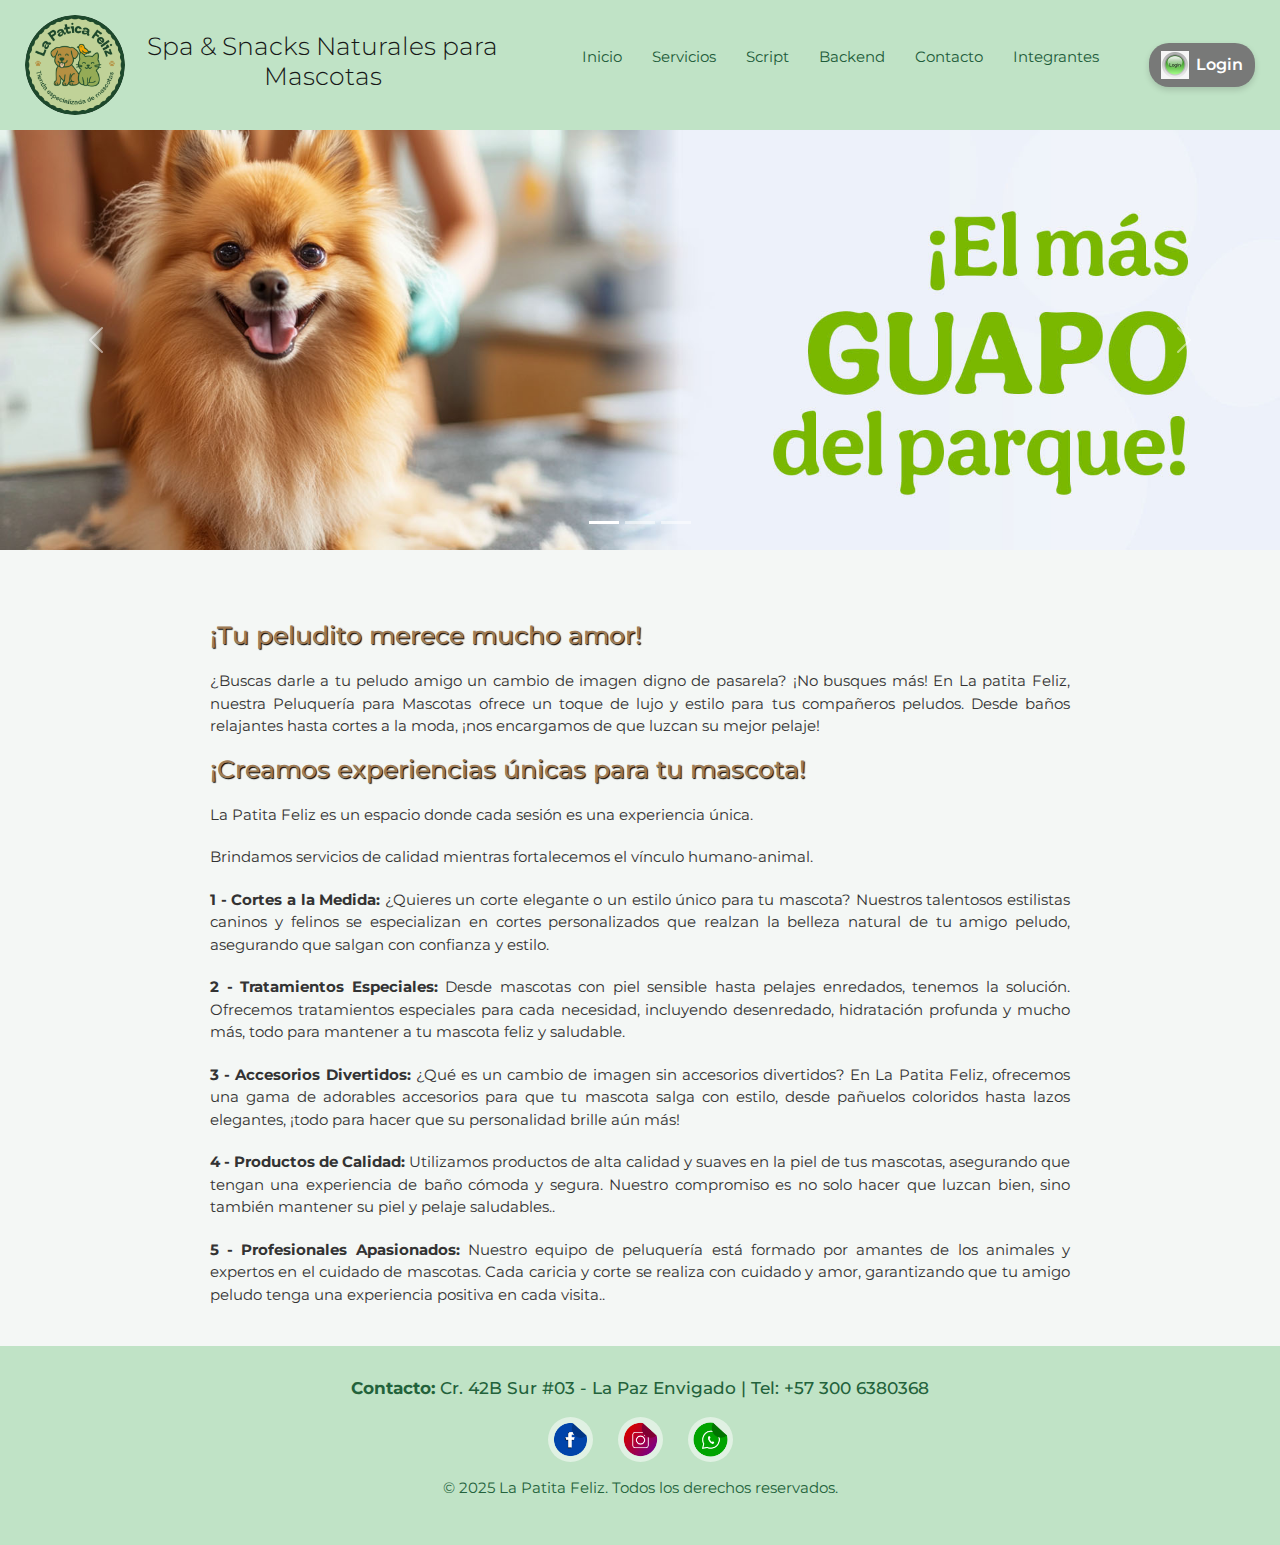
<file: html/index.html>
<!DOCTYPE html>
<html lang="es">
<head>
    <meta charset="UTF-8">
    <meta name="viewport" content="width=device-width, initial-scale=1.0">
    <title>La Patita Feliz</title>
    <link href="https://cdn.jsdelivr.net/npm/bootstrap@5.3.3/dist/css/bootstrap.min.css" rel="stylesheet">
    <link rel="stylesheet" href="../css/style.css">
    <link rel="shortcut icon" href="../images/Logo.jpeg" type="image/x-icon">
    <link href="https://fonts.googleapis.com/css2?family=Lato:wght@100;300;400;700;900&family=Lora:ital,wght@0,400..700;1,400..700&family=Montserrat:ital,wght@0,100..900;1,100..900&family=Pacifico&display=swap" rel="stylesheet">
</head>
<body>
    <header>
        <div class="header-contenedor">
            <div class="logo">
                <img src="../images/Logo.jpeg" alt="Logo La Patita Feliz">
            </div>
            <h1 class="tituloPrincipal">Spa & Snacks Naturales para Mascotas</h1>
            <nav class="menu">
                <ul class="lista">
                    <li class="item"><a href="index.html" class="link linkInicio">Inicio</a></li>
                    <li class="item"><a href="servicios.html" class="link">Servicios</a></li>                    
                    <li class="item"><a href="script.html" class="link">Script</a></li>
                    <li class="item"><a href="backend.html" class="link">Backend</a></li>
                    <li class="item"><a href="contacto.html" class="link">Contacto</a></li>
                    <li class="item"><a href="integrantes.html" class="link">Integrantes</a></li>
                </ul>
            </nav>
            <a href="formulario.html" class="login-btn">
                <img src="../images/images (1).jpg" alt="Usuario">
                <span>Login</span>
            </a>
        </div>
    </header>
    <!-- BANNER -->
    <section class="banner">
    <div id="carouselExampleIndicators" class="carousel slide">
  <div class="carousel-indicators">
    <button type="button" data-bs-target="#carouselExampleIndicators" data-bs-slide-to="0" class="active" aria-current="true" aria-label="Slide 1"></button>
    <button type="button" data-bs-target="#carouselExampleIndicators" data-bs-slide-to="1" aria-label="Slide 2"></button>
    <button type="button" data-bs-target="#carouselExampleIndicators" data-bs-slide-to="2" aria-label="Slide 3"></button>
  </div>
  <div class="carousel-inner">
    <div class="carousel-item active">
      <img src="../images/banner2.jpg" class="d-block w-100" alt="...">
    </div>
    <div class="carousel-item">
      <img src="../images/banner 1.jpg" class="d-block w-100" alt="...">
    </div>
    <div class="carousel-item">
      <img src="../images/banner 2.jpg" class="d-block w-100" alt="...">
    </div>
  </div>
  <button class="carousel-control-prev" type="button" data-bs-target="#carouselExampleIndicators" data-bs-slide="prev">
    <span class="carousel-control-prev-icon" aria-hidden="true"></span>
    <span class="visually-hidden">Previous</span>
  </button>
  <button class="carousel-control-next" type="button" data-bs-target="#carouselExampleIndicators" data-bs-slide="next">
    <span class="carousel-control-next-icon" aria-hidden="true"></span>
    <span class="visually-hidden">Next</span>
  </button>
</div>  
    </section>
    <!-- CONTENIDO PRINCIPAL -->
    <main>
         <section class="presentacion">
            <h2 class="titulo">¡Tu peludito merece mucho amor!</h2>
            <p>
                ¿Buscas darle a tu peludo amigo un cambio de imagen digno de pasarela? ¡No busques más! En La patita Feliz, nuestra Peluquería para Mascotas ofrece un toque de lujo y estilo para tus compañeros peludos. Desde baños relajantes hasta cortes a la moda, ¡nos encargamos de que luzcan su mejor pelaje!
            </p>

            <h2 class="titulo">¡Creamos experiencias únicas para tu mascota!</h2>
            <p>La Patita Feliz es un espacio donde cada sesión es una experiencia única.</p>
            <p>Brindamos servicios de calidad mientras fortalecemos el vínculo humano-animal.</p>
            <p><strong>1 - Cortes a la Medida:</strong> ¿Quieres un corte elegante o un estilo único para tu mascota? Nuestros talentosos estilistas caninos y felinos se especializan en cortes personalizados que realzan la belleza natural de tu amigo peludo, asegurando que salgan con confianza y estilo.</p>
            <p><strong>2 - Tratamientos Especiales:</strong> Desde mascotas con piel sensible hasta pelajes enredados, tenemos la solución. Ofrecemos tratamientos especiales para cada necesidad, incluyendo desenredado, hidratación profunda y mucho más, todo para mantener a tu mascota feliz y saludable.</p>
            <p><strong>3 - Accesorios Divertidos:</strong> ¿Qué es un cambio de imagen sin accesorios divertidos? En La Patita Feliz, ofrecemos una gama de adorables accesorios para que tu mascota salga con estilo, desde pañuelos coloridos hasta lazos elegantes, ¡todo para hacer que su personalidad brille aún más!</p>
            <p><strong>4 - Productos de Calidad:</strong> Utilizamos productos de alta calidad y suaves en la piel de tus mascotas, asegurando que tengan una experiencia de baño cómoda y segura. Nuestro compromiso es no solo hacer que luzcan bien, sino también mantener su piel y pelaje saludables..</p>
            <p><strong>5 - Profesionales Apasionados:</strong> Nuestro equipo de peluquería está formado por amantes de los animales y expertos en el cuidado de mascotas. Cada caricia y corte se realiza con cuidado y amor, garantizando que tu amigo peludo tenga una experiencia positiva en cada visita..</p>
        </section>
    </main>
    <!-- FOOTER -->
    <footer>
        <div class="info">
            <p>
                <strong>Contacto:</strong> Cr. 42B Sur #03 - La Paz Envigado | Tel: +57 300 6380368
            </p>
            <div class="redes">
                <a href="https://www.facebook.com/share/1BkZMYShQG/?mibextid=wwXIfr"><img src="../images/facebook.png" alt="Facebook"></a>
                <a href="https://www.instagram.com/lapaticafeliz?igsh=cXV4aG5tNjFleXdi"><img src="../images/instagam.png" alt="Instagram"></a>
                <a href="#"><img src="../images/whatsapp.png" alt="Whatsapp"></a>
            </div>
        </div>
        <p class="copyright">© 2025 La Patita Feliz. Todos los derechos reservados.</p>
    </footer>
</body>
<script src="https://cdn.jsdelivr.net/npm/bootstrap@5.3.3/dist/js/bootstrap.bundle.min.js"></script>
</html>
</file>
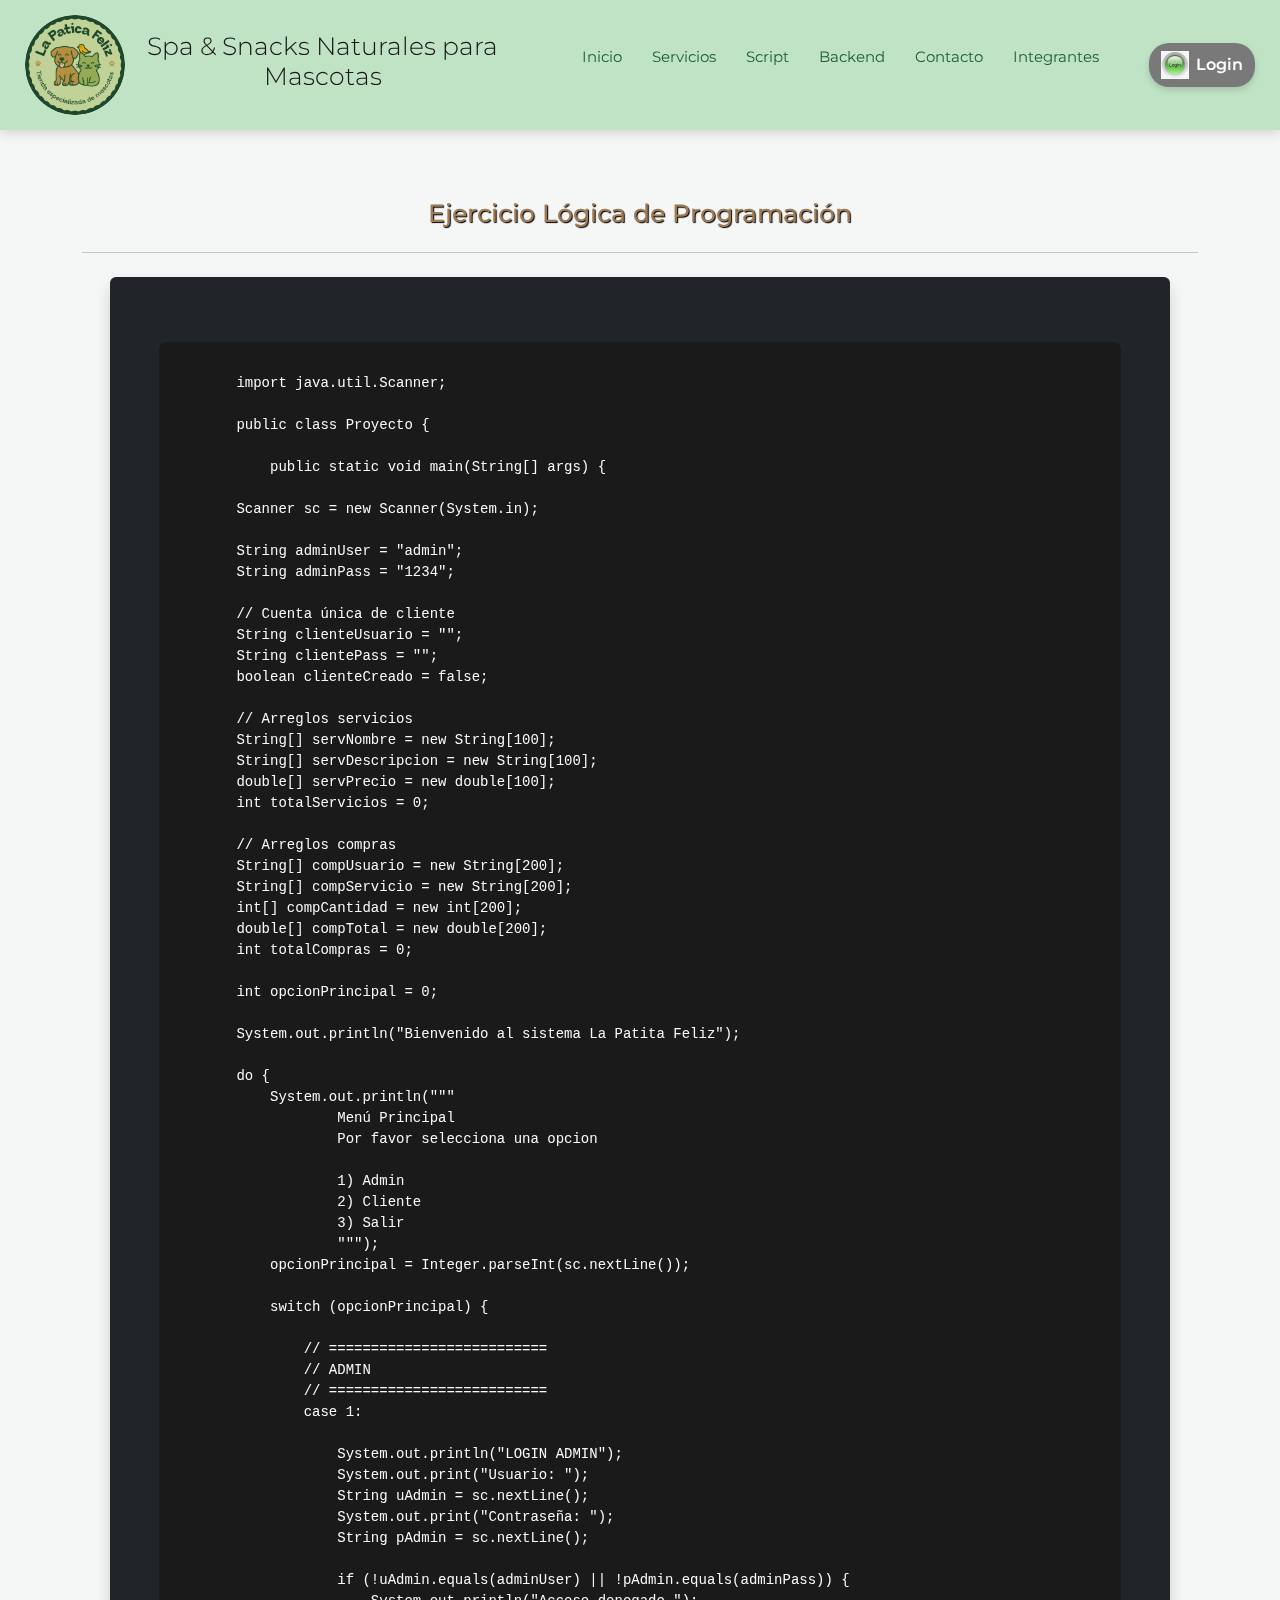
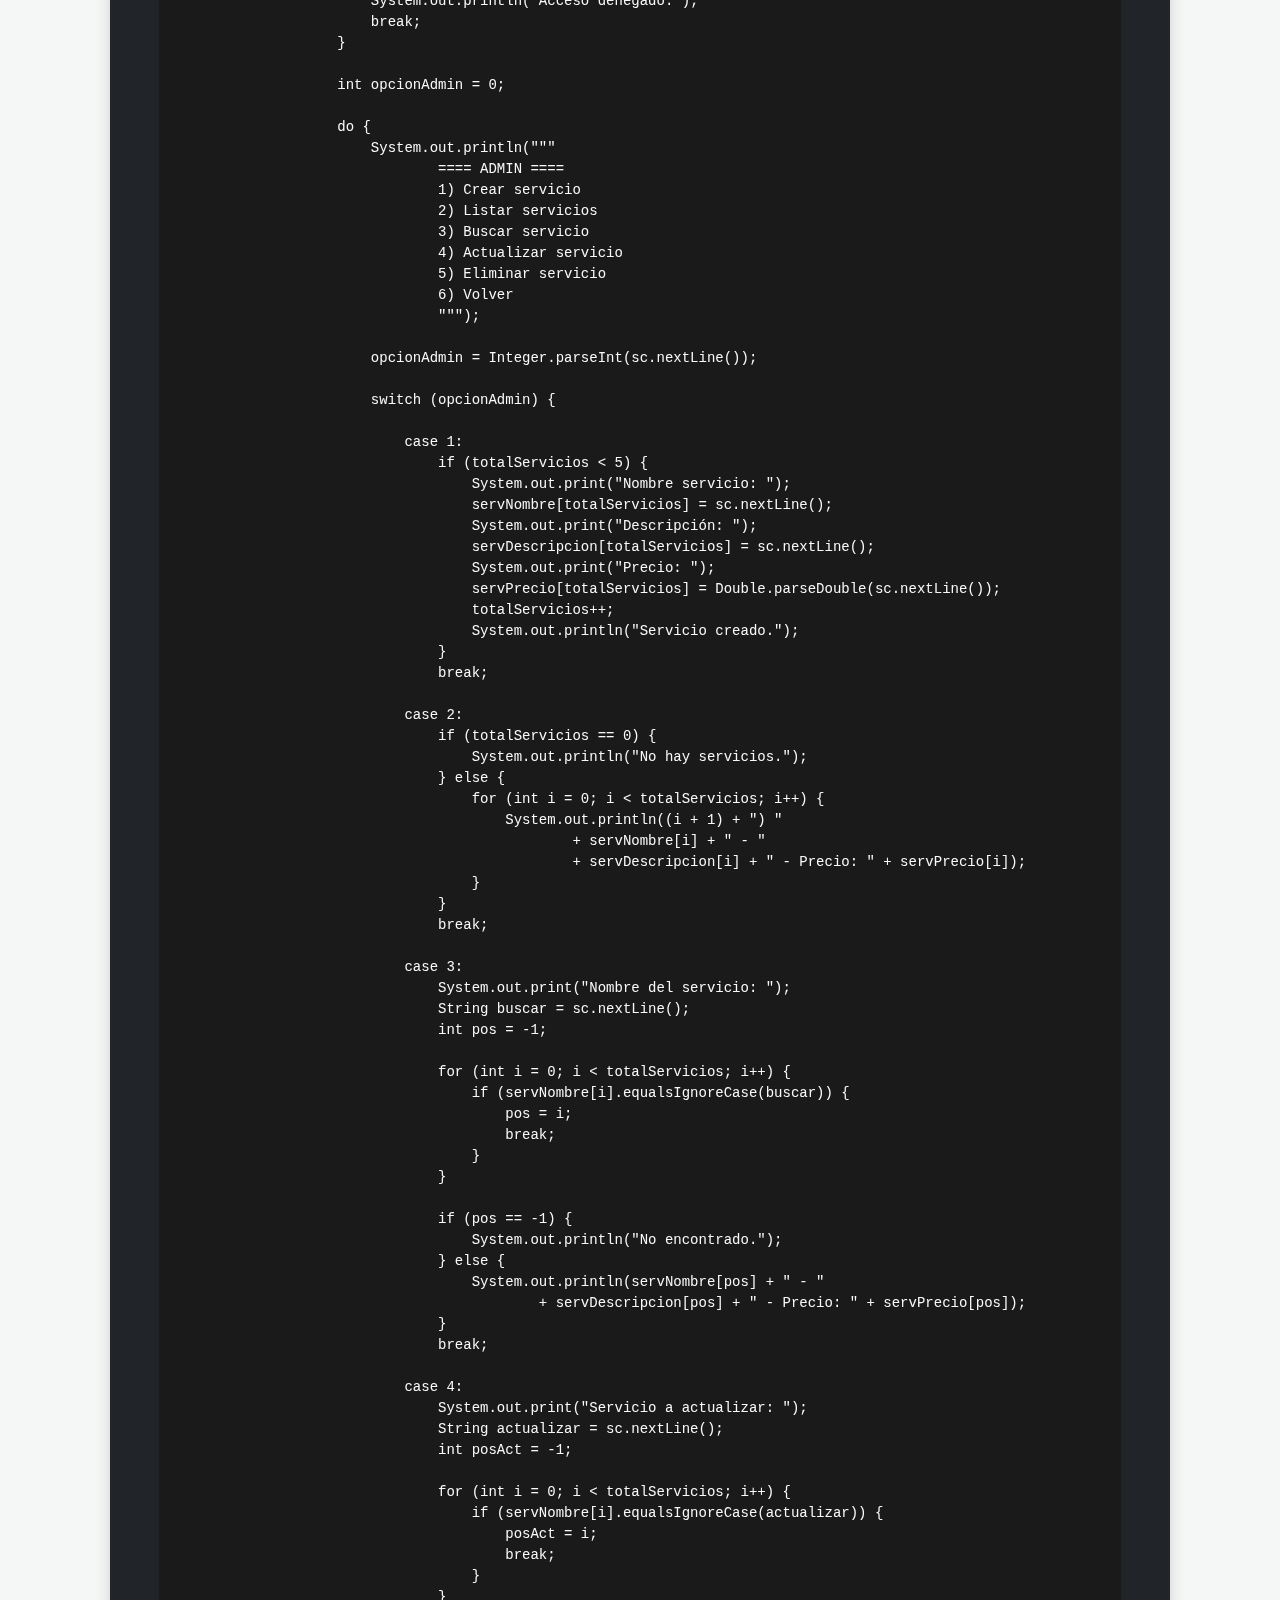
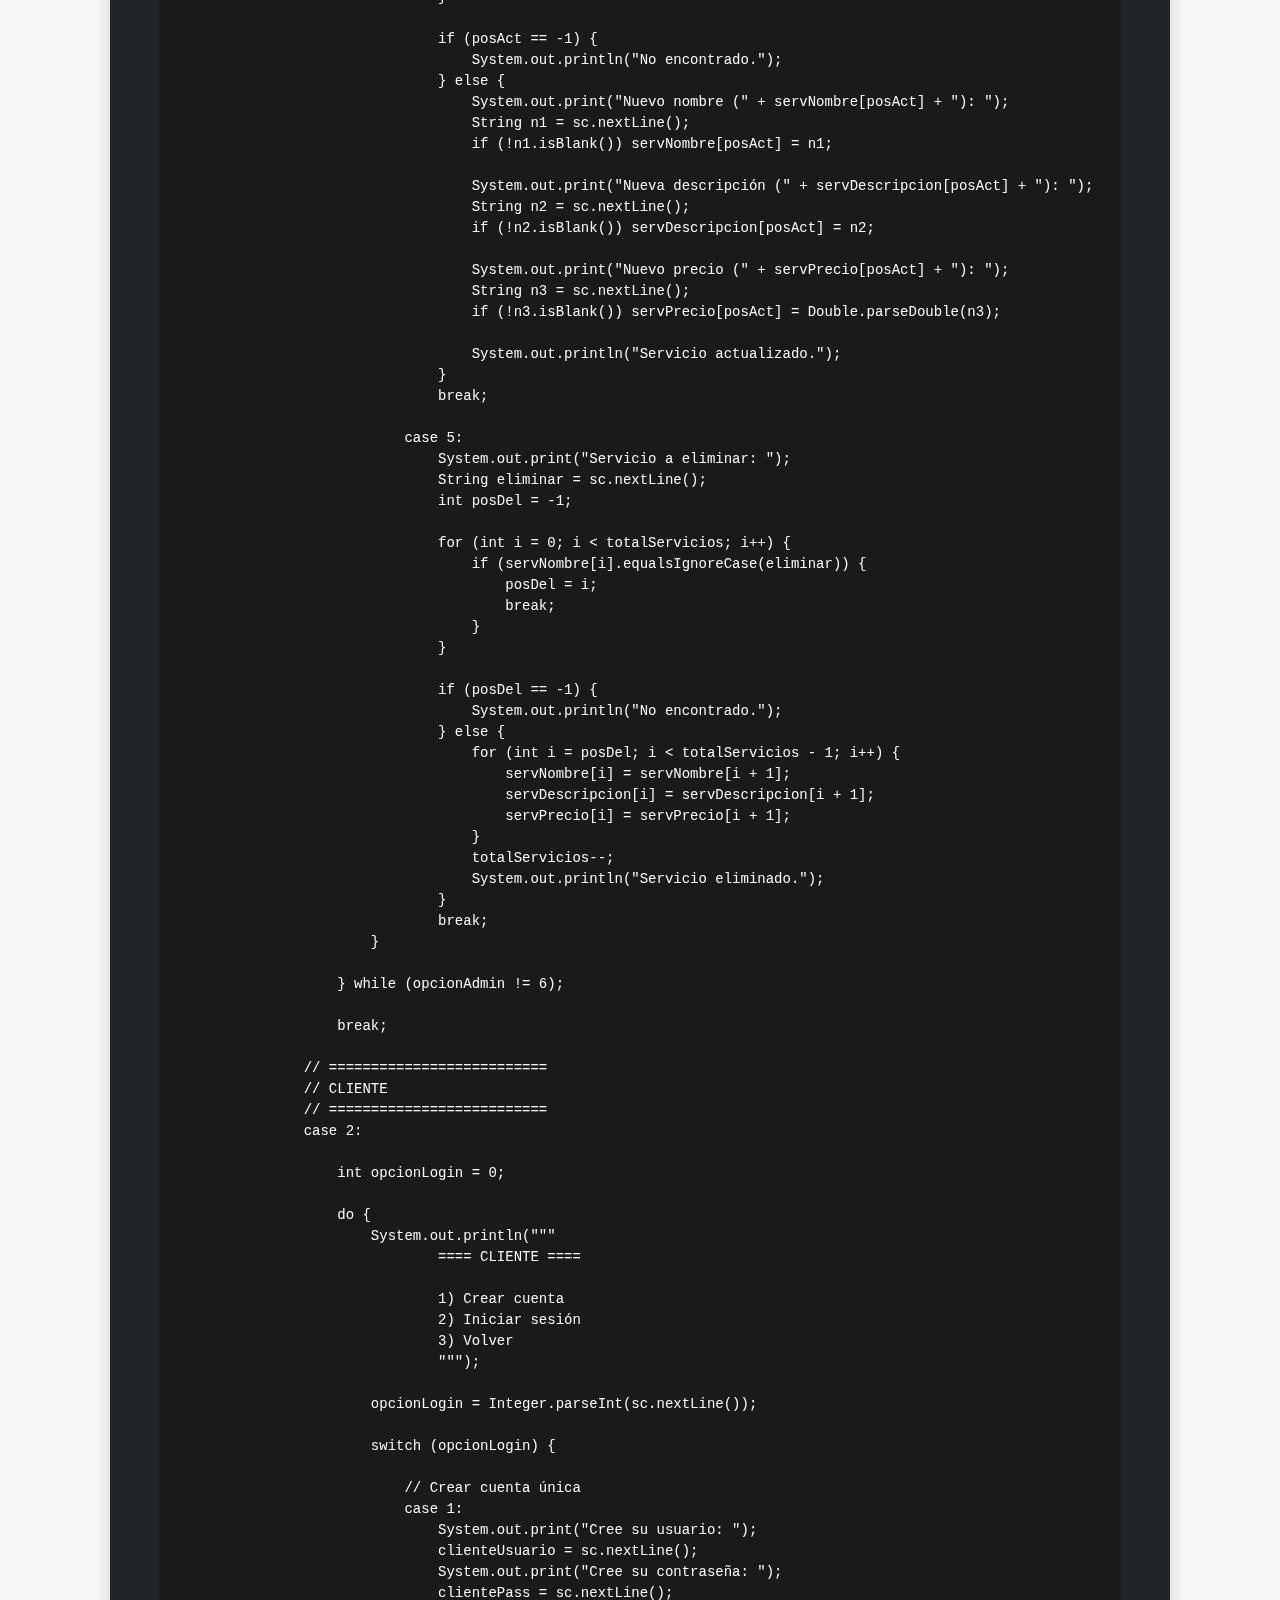
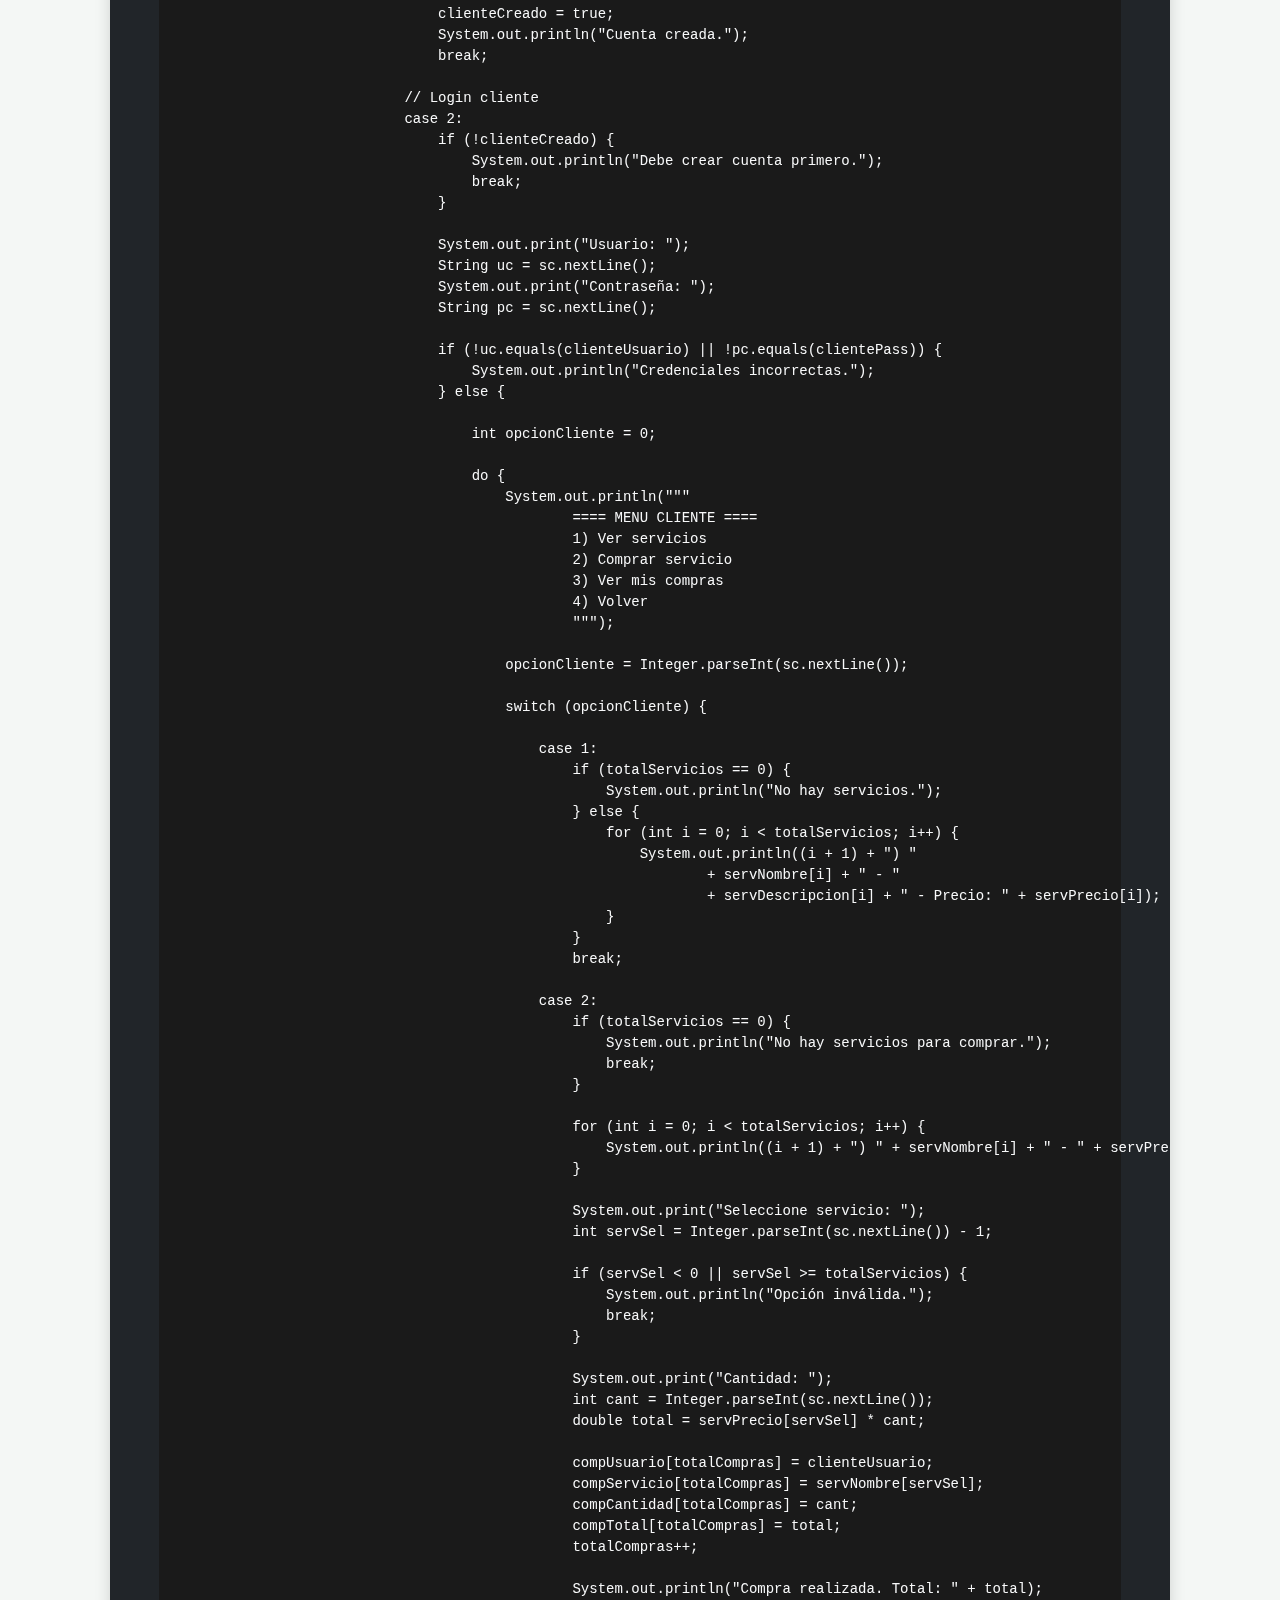
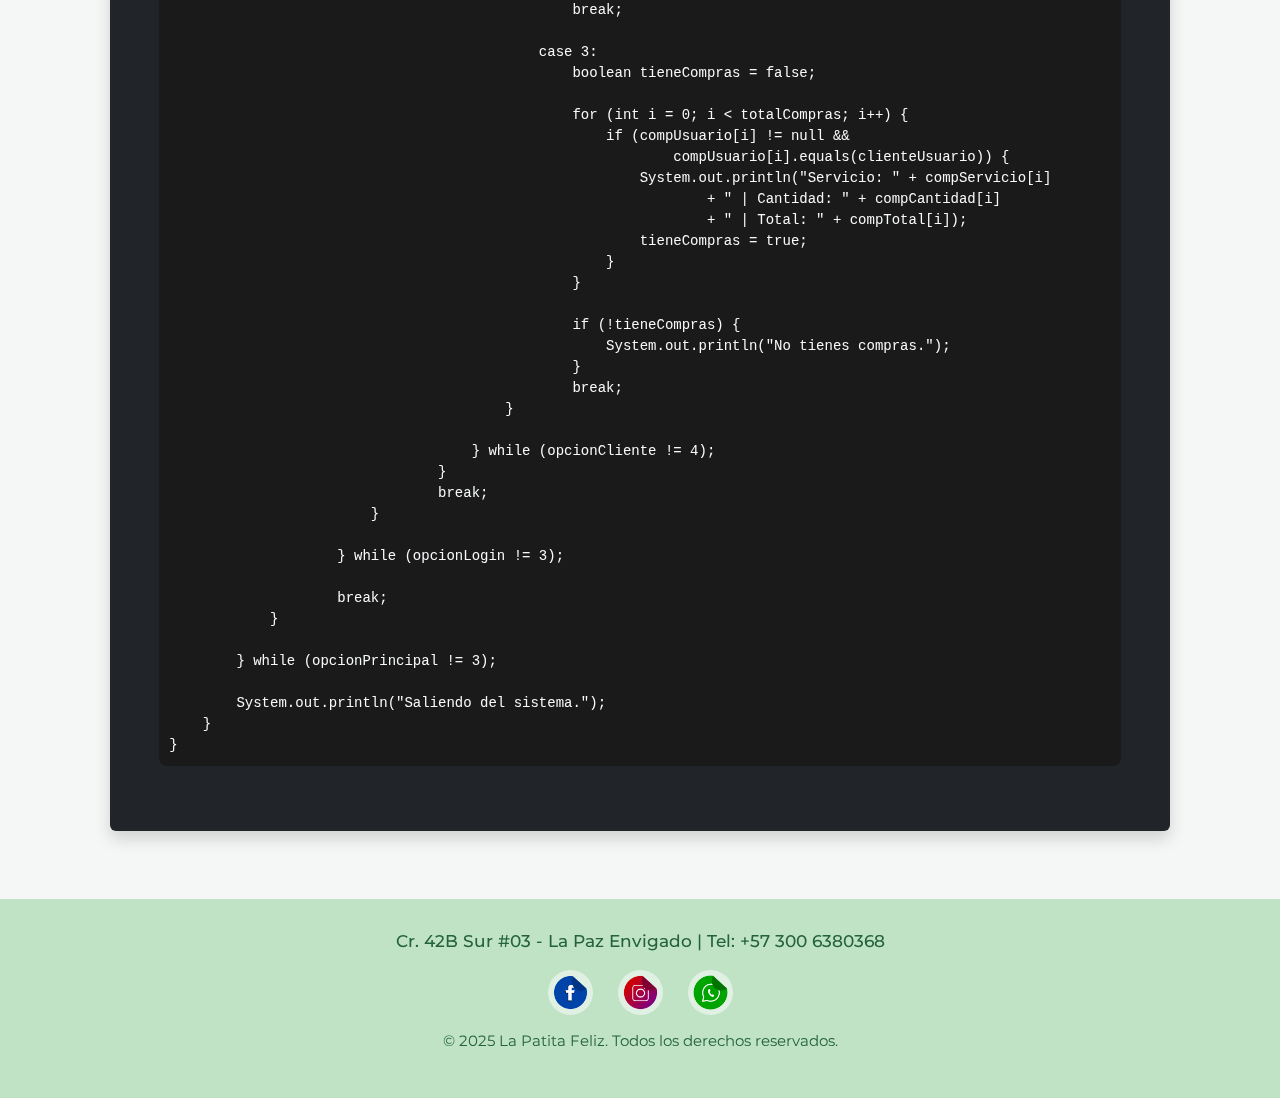
<file: html/backend.html>
<!DOCTYPE html>
<html lang="es">
<head>
    <meta charset="UTF-8">
    <meta name="viewport" content="width=device-width, initial-scale=1.0">
    <title>La Patita Feliz</title>
    <link href="https://cdn.jsdelivr.net/npm/bootstrap@5.3.3/dist/css/bootstrap.min.css" rel="stylesheet">
    <link rel="stylesheet" href="../css/style.css">
    <link rel="shortcut icon" href="../images/Logo.jpeg" type="image/x-icon">
    <link href="https://fonts.googleapis.com/css2?family=Lato:wght@100;300;400;700;900&family=Lora:ital,wght@0,400..700;1,400..700&family=Montserrat:ital,wght@0,100..900;1,100..900&family=Pacifico&display=swap" rel="stylesheet">
</head>
<body>
    <header>
        <div class="header-contenedor">
            <div class="logo">
                <img src="../images/Logo.jpeg" alt="Logo La Patita Feliz">
            </div>
            <h1 class="tituloPrincipal">Spa & Snacks Naturales para Mascotas</h1>
            <nav class="menu">
                <ul class="lista">
                    <li class="item"><a href="index.html" class="link linkInicio">Inicio</a></li>
                    <li class="item"><a href="servicios.html" class="link">Servicios</a></li>                    
                    <li class="item"><a href="script.html" class="link">Script</a></li>
                    <li class="item"><a href="backend.html" class="link">Backend</a></li>
                    <li class="item"><a href="contacto.html" class="link">Contacto</a></li>
                    <li class="item"><a href="integrantes.html" class="link">Integrantes</a></li>
                </ul>
            </nav>
            <a href="formulario.html" class="login-btn">
                <img src="../images/images (1).jpg" alt="Usuario">
                <span>Login</span>
            </a>
        </div>
    </header>
    <main class="container py-5">

        <h2 class="TituloModelo text-center mb-3">Ejercicio Lógica de Programación</h2>
        <hr class="my-4">
           <pre class="bg-dark text-light p-4 rounded shadow">
    <code>
        import java.util.Scanner;

        public class Proyecto {

            public static void main(String[] args) {

        Scanner sc = new Scanner(System.in);

        String adminUser = "admin";
        String adminPass = "1234";

        // Cuenta única de cliente
        String clienteUsuario = "";
        String clientePass = "";
        boolean clienteCreado = false;

        // Arreglos servicios
        String[] servNombre = new String[100];
        String[] servDescripcion = new String[100];
        double[] servPrecio = new double[100];
        int totalServicios = 0;

        // Arreglos compras
        String[] compUsuario = new String[200];
        String[] compServicio = new String[200];
        int[] compCantidad = new int[200];
        double[] compTotal = new double[200];
        int totalCompras = 0;

        int opcionPrincipal = 0;

        System.out.println("Bienvenido al sistema La Patita Feliz");

        do {
            System.out.println("""
                    Menú Principal
                    Por favor selecciona una opcion
                    
                    1) Admin
                    2) Cliente
                    3) Salir
                    """);
            opcionPrincipal = Integer.parseInt(sc.nextLine());

            switch (opcionPrincipal) {

                // ==========================
                // ADMIN
                // ==========================
                case 1:

                    System.out.println("LOGIN ADMIN");
                    System.out.print("Usuario: ");
                    String uAdmin = sc.nextLine();
                    System.out.print("Contraseña: ");
                    String pAdmin = sc.nextLine();

                    if (!uAdmin.equals(adminUser) || !pAdmin.equals(adminPass)) {
                        System.out.println("Acceso denegado.");
                        break;
                    }

                    int opcionAdmin = 0;

                    do {
                        System.out.println("""
                                ==== ADMIN ====
                                1) Crear servicio
                                2) Listar servicios
                                3) Buscar servicio
                                4) Actualizar servicio
                                5) Eliminar servicio
                                6) Volver
                                """);

                        opcionAdmin = Integer.parseInt(sc.nextLine());

                        switch (opcionAdmin) {

                            case 1:
                                if (totalServicios < 5) {
                                    System.out.print("Nombre servicio: ");
                                    servNombre[totalServicios] = sc.nextLine();
                                    System.out.print("Descripción: ");
                                    servDescripcion[totalServicios] = sc.nextLine();
                                    System.out.print("Precio: ");
                                    servPrecio[totalServicios] = Double.parseDouble(sc.nextLine());
                                    totalServicios++;
                                    System.out.println("Servicio creado.");
                                }
                                break;

                            case 2:
                                if (totalServicios == 0) {
                                    System.out.println("No hay servicios.");
                                } else {
                                    for (int i = 0; i < totalServicios; i++) {
                                        System.out.println((i + 1) + ") "
                                                + servNombre[i] + " - "
                                                + servDescripcion[i] + " - Precio: " + servPrecio[i]);
                                    }
                                }
                                break;

                            case 3:
                                System.out.print("Nombre del servicio: ");
                                String buscar = sc.nextLine();
                                int pos = -1;

                                for (int i = 0; i < totalServicios; i++) {
                                    if (servNombre[i].equalsIgnoreCase(buscar)) {
                                        pos = i;
                                        break;
                                    }
                                }

                                if (pos == -1) {
                                    System.out.println("No encontrado.");
                                } else {
                                    System.out.println(servNombre[pos] + " - "
                                            + servDescripcion[pos] + " - Precio: " + servPrecio[pos]);
                                }
                                break;

                            case 4:
                                System.out.print("Servicio a actualizar: ");
                                String actualizar = sc.nextLine();
                                int posAct = -1;

                                for (int i = 0; i < totalServicios; i++) {
                                    if (servNombre[i].equalsIgnoreCase(actualizar)) {
                                        posAct = i;
                                        break;
                                    }
                                }

                                if (posAct == -1) {
                                    System.out.println("No encontrado.");
                                } else {
                                    System.out.print("Nuevo nombre (" + servNombre[posAct] + "): ");
                                    String n1 = sc.nextLine();
                                    if (!n1.isBlank()) servNombre[posAct] = n1;

                                    System.out.print("Nueva descripción (" + servDescripcion[posAct] + "): ");
                                    String n2 = sc.nextLine();
                                    if (!n2.isBlank()) servDescripcion[posAct] = n2;

                                    System.out.print("Nuevo precio (" + servPrecio[posAct] + "): ");
                                    String n3 = sc.nextLine();
                                    if (!n3.isBlank()) servPrecio[posAct] = Double.parseDouble(n3);

                                    System.out.println("Servicio actualizado.");
                                }
                                break;

                            case 5:
                                System.out.print("Servicio a eliminar: ");
                                String eliminar = sc.nextLine();
                                int posDel = -1;

                                for (int i = 0; i < totalServicios; i++) {
                                    if (servNombre[i].equalsIgnoreCase(eliminar)) {
                                        posDel = i;
                                        break;
                                    }
                                }

                                if (posDel == -1) {
                                    System.out.println("No encontrado.");
                                } else {
                                    for (int i = posDel; i < totalServicios - 1; i++) {
                                        servNombre[i] = servNombre[i + 1];
                                        servDescripcion[i] = servDescripcion[i + 1];
                                        servPrecio[i] = servPrecio[i + 1];
                                    }
                                    totalServicios--;
                                    System.out.println("Servicio eliminado.");
                                }
                                break;
                        }

                    } while (opcionAdmin != 6);

                    break;

                // ==========================
                // CLIENTE
                // ==========================
                case 2:

                    int opcionLogin = 0;

                    do {
                        System.out.println("""
                                ==== CLIENTE ====
                                
                                1) Crear cuenta
                                2) Iniciar sesión
                                3) Volver
                                """);

                        opcionLogin = Integer.parseInt(sc.nextLine());

                        switch (opcionLogin) {

                            // Crear cuenta única
                            case 1:
                                System.out.print("Cree su usuario: ");
                                clienteUsuario = sc.nextLine();
                                System.out.print("Cree su contraseña: ");
                                clientePass = sc.nextLine();
                                clienteCreado = true;
                                System.out.println("Cuenta creada.");
                                break;

                            // Login cliente
                            case 2:
                                if (!clienteCreado) {
                                    System.out.println("Debe crear cuenta primero.");
                                    break;
                                }

                                System.out.print("Usuario: ");
                                String uc = sc.nextLine();
                                System.out.print("Contraseña: ");
                                String pc = sc.nextLine();

                                if (!uc.equals(clienteUsuario) || !pc.equals(clientePass)) {
                                    System.out.println("Credenciales incorrectas.");
                                } else {

                                    int opcionCliente = 0;

                                    do {
                                        System.out.println("""
                                                ==== MENU CLIENTE ====
                                                1) Ver servicios
                                                2) Comprar servicio
                                                3) Ver mis compras
                                                4) Volver
                                                """);

                                        opcionCliente = Integer.parseInt(sc.nextLine());

                                        switch (opcionCliente) {

                                            case 1:
                                                if (totalServicios == 0) {
                                                    System.out.println("No hay servicios.");
                                                } else {
                                                    for (int i = 0; i < totalServicios; i++) {
                                                        System.out.println((i + 1) + ") "
                                                                + servNombre[i] + " - "
                                                                + servDescripcion[i] + " - Precio: " + servPrecio[i]);
                                                    }
                                                }
                                                break;

                                            case 2:
                                                if (totalServicios == 0) {
                                                    System.out.println("No hay servicios para comprar.");
                                                    break;
                                                }

                                                for (int i = 0; i < totalServicios; i++) {
                                                    System.out.println((i + 1) + ") " + servNombre[i] + " - " + servPrecio[i]);
                                                }

                                                System.out.print("Seleccione servicio: ");
                                                int servSel = Integer.parseInt(sc.nextLine()) - 1;

                                                if (servSel < 0 || servSel >= totalServicios) {
                                                    System.out.println("Opción inválida.");
                                                    break;
                                                }

                                                System.out.print("Cantidad: ");
                                                int cant = Integer.parseInt(sc.nextLine());
                                                double total = servPrecio[servSel] * cant;

                                                compUsuario[totalCompras] = clienteUsuario;
                                                compServicio[totalCompras] = servNombre[servSel];
                                                compCantidad[totalCompras] = cant;
                                                compTotal[totalCompras] = total;
                                                totalCompras++;

                                                System.out.println("Compra realizada. Total: " + total);
                                                break;

                                            case 3:
                                                boolean tieneCompras = false;

                                                for (int i = 0; i < totalCompras; i++) {
                                                    if (compUsuario[i] != null &&
                                                            compUsuario[i].equals(clienteUsuario)) {
                                                        System.out.println("Servicio: " + compServicio[i]
                                                                + " | Cantidad: " + compCantidad[i]
                                                                + " | Total: " + compTotal[i]);
                                                        tieneCompras = true;
                                                    }
                                                }

                                                if (!tieneCompras) {
                                                    System.out.println("No tienes compras.");
                                                }
                                                break;
                                        }

                                    } while (opcionCliente != 4);
                                }
                                break;
                        }

                    } while (opcionLogin != 3);

                    break;
            }

        } while (opcionPrincipal != 3);

        System.out.println("Saliendo del sistema.");
    }
}
</code>
</pre>
</main>
    <footer>   
        <div class="info">
            <p>Cr. 42B Sur #03 - La Paz Envigado | Tel: +57 300 6380368</p>
            <div class="redes">
                <a href="https://www.facebook.com/share/1BkZMYShQG/?mibextid=wwXIfr"><img src="../images/facebook.png" alt="Facebook"></a>
                <a href="https://www.instagram.com/lapaticafeliz?igsh=cXV4aG5tNjFleXdi"><img src="../images/instagam.png" alt="Instagram"></a>
                <a href="#"><img src="../images/whatsapp.png" alt="Whatsapp"></a>
            </div>
        </div>
        <p class="copyright">© 2025 La Patita Feliz. Todos los derechos reservados.</p>
    </footer>
</body>
</html>
</file>
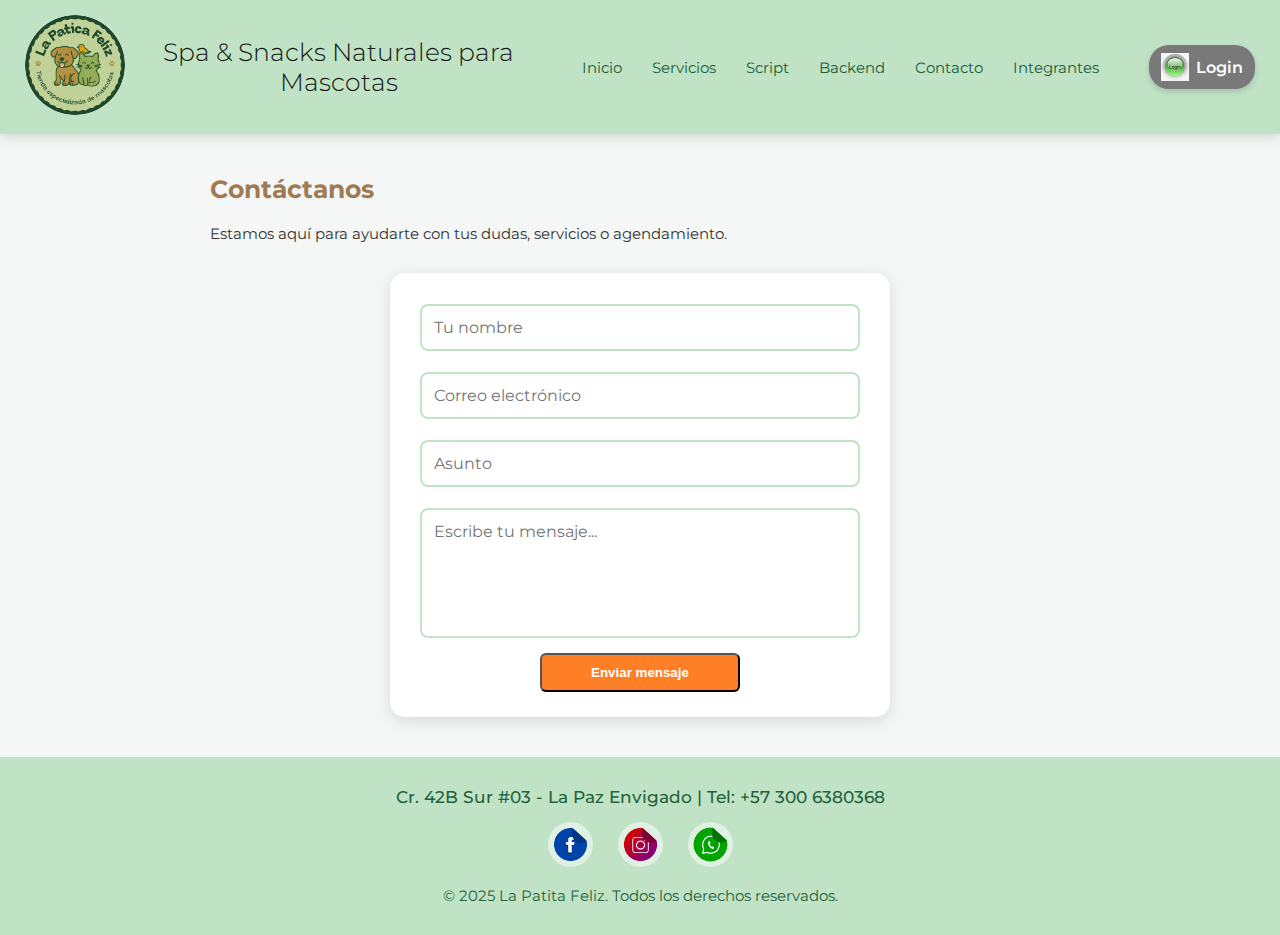
<file: html/Contacto.html>
<!DOCTYPE html>
<html lang="es">
<head>
    <meta charset="UTF-8">
    <meta name="viewport" content="width=device-width, initial-scale=1.0">
    <title>La Patita Feliz</title>
    <link rel="stylesheet" href="../css/style.css">
    <link rel="shortcut icon" href="../images/Logo.jpeg" type="image/x-icon">
    <link href="https://fonts.googleapis.com/css2?family=Lato:wght@100;300;400;700;900&family=Lora:ital,wght@0,400..700;1,400..700&family=Montserrat:ital,wght@0,100..900;1,100..900&family=Pacifico&display=swap" rel="stylesheet">
</head>
<body>
    <header>
        <div class="header-contenedor">
            <div class="logo">
                <img src="../images/Logo.jpeg" alt="Logo La Patita Feliz">
            </div>
            <h1 class="tituloPrincipal">Spa & Snacks Naturales para Mascotas</h1>
            <nav class="menu">
                <ul class="lista">
                    <li class="item"><a href="index.html" class="link linkInicio">Inicio</a></li>
                    <li class="item"><a href="servicios.html" class="link">Servicios</a></li>                    
                    <li class="item"><a href="script.html" class="link">Script</a></li>
                    <li class="item"><a href="backend.html" class="link">Backend</a></li>
                    <li class="item"><a href="contacto.html" class="link">Contacto</a></li>
                    <li class="item"><a href="integrantes.html" class="link">Integrantes</a></li>
                </ul>
            </nav>
            <a href="formulario.html" class="login-btn">
                <img src="../images/images (1).jpg" alt="Usuario">
                <span>Login</span>
            </a>
        </div>
    </header>
    <section class="presentacion">
        <h3 class="tituloServicios">Contáctanos</h3>
        <p>Estamos aquí para ayudarte con tus dudas, servicios o agendamiento.</p>

        <form class="form-contacto">
            <input type="text" placeholder="Tu nombre" required>
            <input type="email" placeholder="Correo electrónico" required>
            <input type="text" placeholder="Asunto" required>
            <textarea placeholder="Escribe tu mensaje..." required></textarea>
            <button type="submit" class="btn-servicio">Enviar mensaje</button>
        </form>
    </section>
    <!-- FOOTER -->
    <footer>   
        <div class="info">
            <p>Cr. 42B Sur #03 - La Paz Envigado | Tel: +57 300 6380368</p>
            <div class="redes">
                <a href="https://www.facebook.com/share/1BkZMYShQG/?mibextid=wwXIfr"><img src="../images/facebook.png" alt="Facebook"></a>
                <a href="https://www.instagram.com/lapaticafeliz?igsh=cXV4aG5tNjFleXdi"><img src="../images/instagam.png" alt="Instagram"></a>
                <a href="#"><img src="../images/whatsapp.png" alt="Whatsapp"></a>
            </div>
        </div>
        <p class="copyright">© 2025 La Patita Feliz. Todos los derechos reservados.</p>
    </footer>
</body>
</html>
</file>
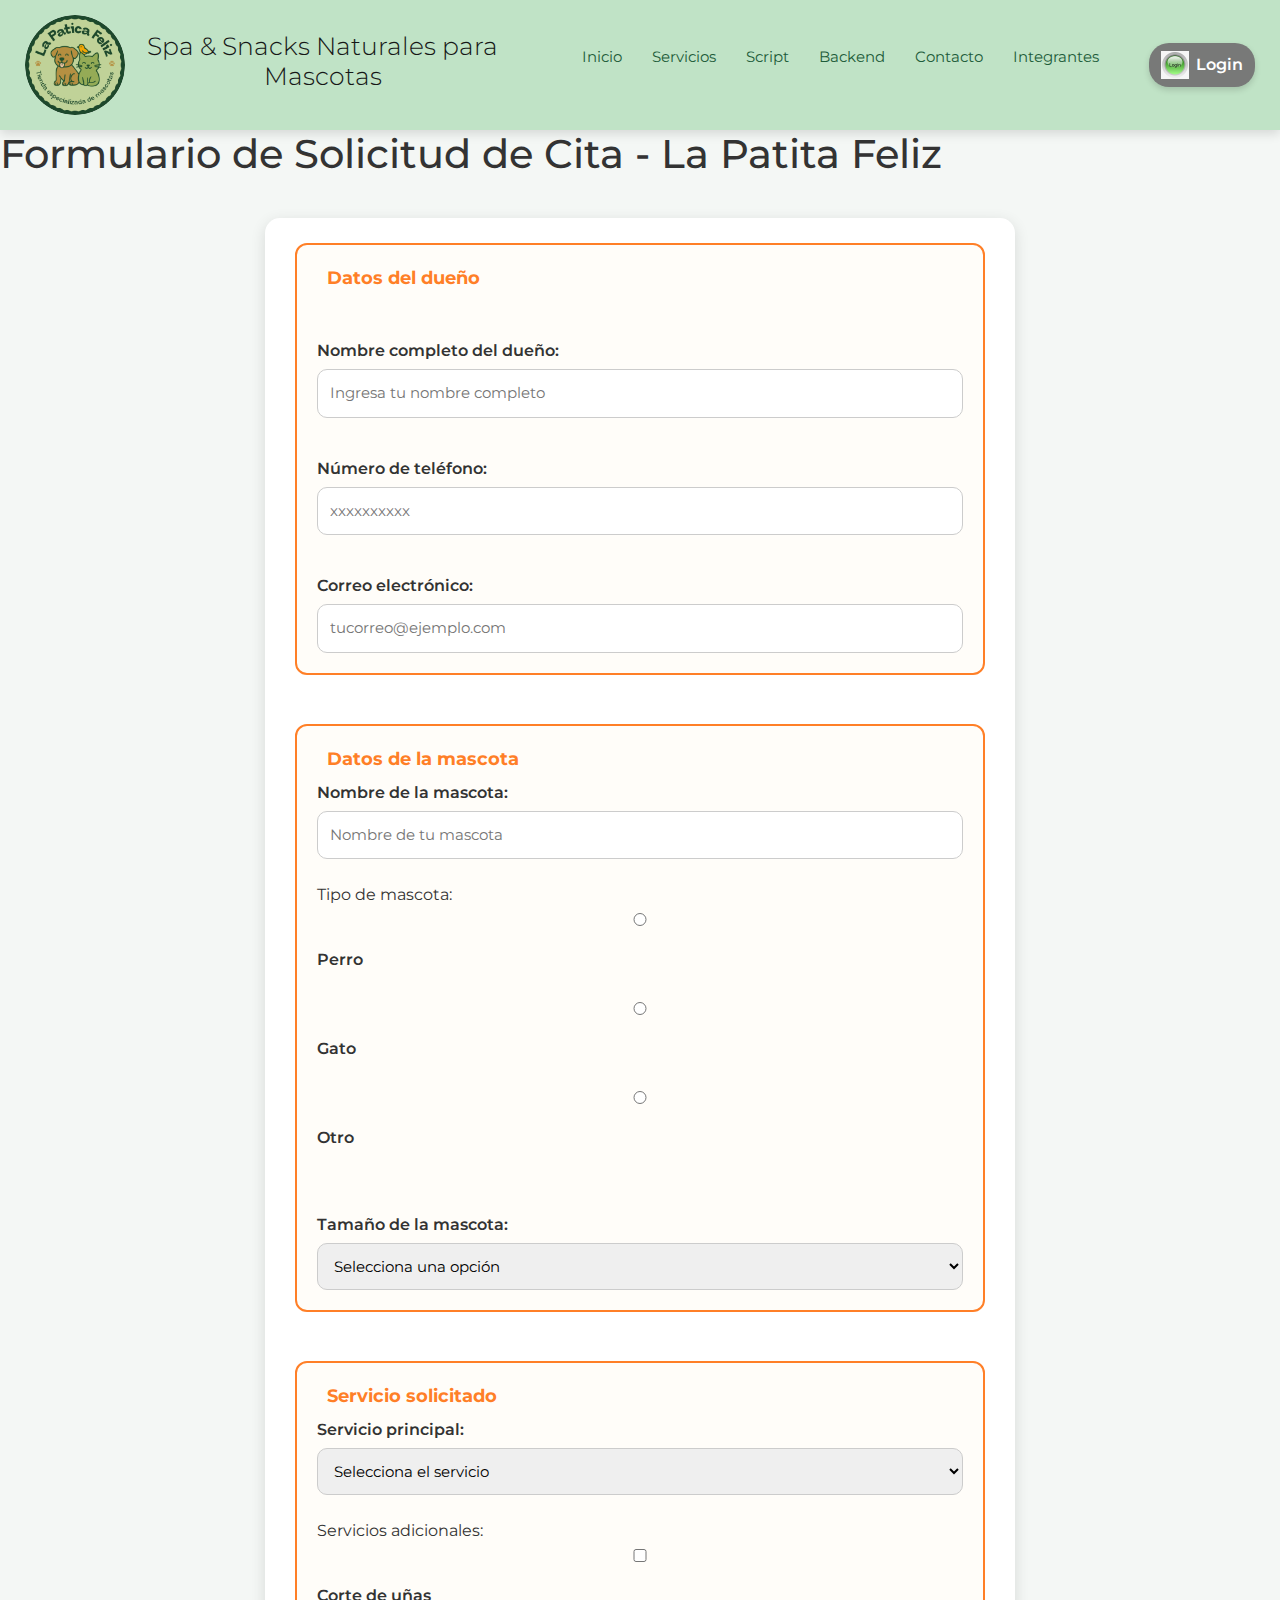
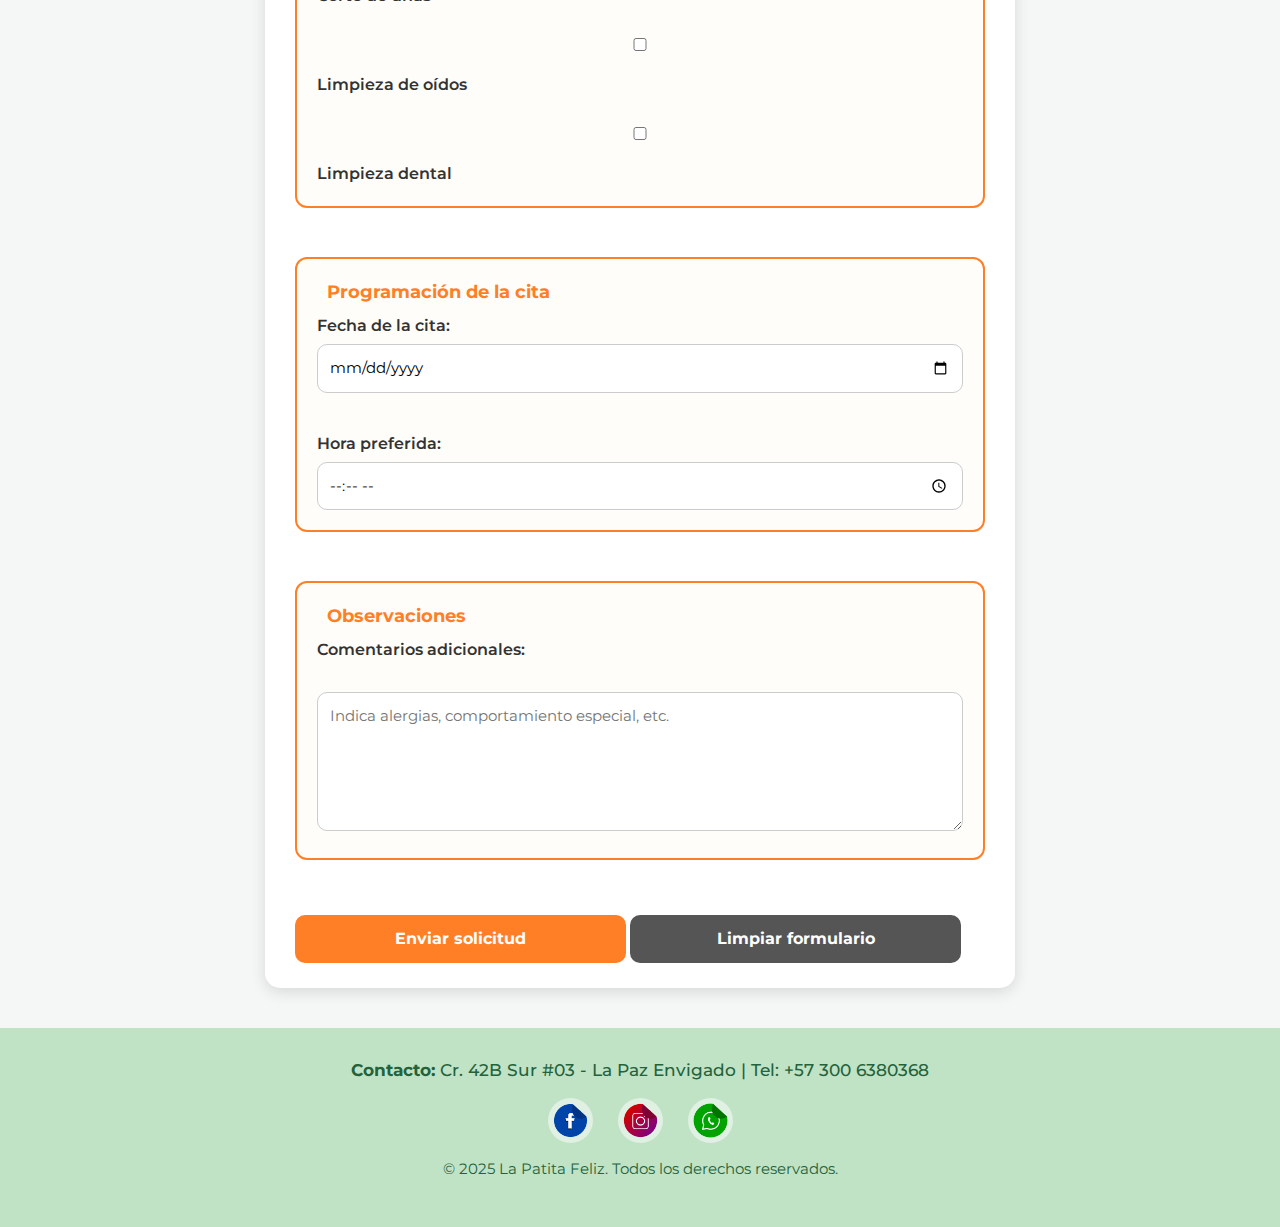
<file: html/Formulario.html>
<!DOCTYPE html>
<html lang="es">
<head>
    <meta charset="UTF-8">
    <meta name="viewport" content="width=device-width, initial-scale=1.0">
    <title>La Patita Feliz</title>
    <link href="https://cdn.jsdelivr.net/npm/bootstrap@5.3.3/dist/css/bootstrap.min.css" rel="stylesheet">
    <link rel="stylesheet" href="../css/style.css">
    <link rel="shortcut icon" href="../images/Logo.jpeg" type="image/x-icon">
    <link href="https://fonts.googleapis.com/css2?family=Lato:wght@100;300;400;700;900&family=Lora:ital,wght@0,400..700;1,400..700&family=Montserrat:ital,wght@0,100..900;1,100..900&family=Pacifico&display=swap" rel="stylesheet">
</head>
<body>
    <header>
        <div class="header-contenedor">
            <div class="logo">
                <img src="../images/Logo.jpeg" alt="Logo La Patita Feliz">
            </div>
            <h1 class="tituloPrincipal">Spa & Snacks Naturales para Mascotas</h1>
            <nav class="menu">
                <ul class="lista">
                    <li class="item"><a href="index.html" class="link linkInicio">Inicio</a></li>
                    <li class="item"><a href="servicios.html" class="link">Servicios</a></li>                    
                    <li class="item"><a href="script.html" class="link">Script</a></li>
                    <li class="item"><a href="backend.html" class="link">Backend</a></li>
                    <li class="item"><a href="contacto.html" class="link">Contacto</a></li>
                    <li class="item"><a href="integrantes.html" class="link">Integrantes</a></li>
                </ul>
            </nav>
            <a href="formulario.html" class="login-btn">
                <img src="../images/images (1).jpg" alt="Usuario">
                <span>Login</span>
            </a>
        </div>
    </header>
<body>
    <h1>Formulario de Solicitud de Cita - La Patita Feliz</h1>

    <form action="#" method="post" autocomplete="on">

        <!-- Datos del dueño -->
        <fieldset>
            <legend>Datos del dueño</legend>
            <br><br>

            <label for="nombre-dueno">Nombre completo del dueño:</label>
            <input
                type="text"
                id="nombre-dueno"
                name="nombre_dueno"
                placeholder="Ingresa tu nombre completo"
                maxlength="60"
                required
            >
            <br><br>

            <label for="telefono">Número de teléfono:</label>
            <input
                type="tel"
                id="telefono"
                name="telefono"
                placeholder="xxxxxxxxxx"
                pattern="[0-9]{10}"
                maxlength="10"
                required
            >
            <br><br>

            <label for="correo">Correo electrónico:</label>
            <input
                type="email"
                id="correo"
                name="correo"
                placeholder="tucorreo@ejemplo.com"
                required
            >
        </fieldset>

        <br>

        <!-- Datos de la mascota -->
        <fieldset>
            <legend>Datos de la mascota</legend>

            <label for="nombre-mascota">Nombre de la mascota:</label>
            <input
                type="text"
                id="nombre-mascota"
                name="nombre_mascota"
                placeholder="Nombre de tu mascota"
                maxlength="40"
                required
            >
            <br><br>

            <span>Tipo de mascota:</span><br>
            <input type="radio" id="perro" name="tipo_mascota" value="Perro" required>
            <label for="perro">Perro</label><br>

            <input type="radio" id="gato" name="tipo_mascota" value="Gato">
            <label for="gato">Gato</label><br>

            <input type="radio" id="otro" name="tipo_mascota" value="Otro">
            <label for="otro">Otro</label>
            <br><br>

            <label for="tamano">Tamaño de la mascota:</label>
            <select id="tamano" name="tamano" required>
                <option value="">Selecciona una opción</option>
                <option value="pequeno">Pequeño</option>
                <option value="mediano">Mediano</option>
                <option value="grande">Grande</option>
            </select>
        </fieldset>

        <br>

        <!-- Servicios -->
        <fieldset>
            <legend>Servicio solicitado</legend>

            <label for="servicio">Servicio principal:</label>
            <select id="servicio" name="servicio" required>
                <option value="">Selecciona el servicio</option>
                <option value="bano">Baño básico</option>
                <option value="peluqueria">Peluquería completa</option>
                <option value="spa">Spa relajante</option>
                <option value="completo">Paquete completo</option>
            </select>
            <br><br>

            <span>Servicios adicionales:</span><br>

            <input type="checkbox" id="unas" name="servicio_unas" value="Corte de uñas">
            <label for="unas">Corte de uñas</label><br>

            <input type="checkbox" id="oidos" name="servicio_oidos" value="Limpieza de oídos">
            <label for="oidos">Limpieza de oídos</label><br>

            <input type="checkbox" id="dientes" name="servicio_dientes" value="Limpieza dental">
            <label for="dientes">Limpieza dental</label>
        </fieldset>

        <br>

        <!-- Fecha y hora -->
        <fieldset>
            <legend>Programación de la cita</legend>

            <label for="fecha">Fecha de la cita:</label>
            <input type="date" id="fecha" name="fecha" required>
            <br><br>

            <label for="hora">Hora preferida:</label>
            <input type="time" id="hora" name="hora" required>
        </fieldset>

        <br>

        <!-- Observaciones -->
        <fieldset>
            <legend>Observaciones</legend>

            <label for="comentarios">Comentarios adicionales:</label><br>
            <textarea
                id="comentarios"
                name="comentarios"
                rows="5"
                cols="40"
                placeholder="Indica alergias, comportamiento especial, etc."
            ></textarea>
        </fieldset>

        <br>

        <!-- Botones -->
        <input type="submit" value="Enviar solicitud">
        <input type="reset" value="Limpiar formulario">
    </form>
    <!-- FOOTER -->
    <footer>
        <div class="info">
            <p>
                <strong>Contacto:</strong> Cr. 42B Sur #03 - La Paz Envigado | Tel: +57 300 6380368
            </p>
            <div class="redes">
                <a href="https://www.facebook.com/share/1BkZMYShQG/?mibextid=wwXIfr"><img src="../images/facebook.png" alt="Facebook"></a>
                <a href="https://www.instagram.com/lapaticafeliz?igsh=cXV4aG5tNjFleXdi"><img src="../images/instagam.png" alt="Instagram"></a>
                <a href="#"><img src="../images/whatsapp.png" alt="Whatsapp"></a>
            </div>
        </div>
        <p class="copyright">© 2025 La Patita Feliz. Todos los derechos reservados.</p>
    </footer>
</body>
</html>
</file>
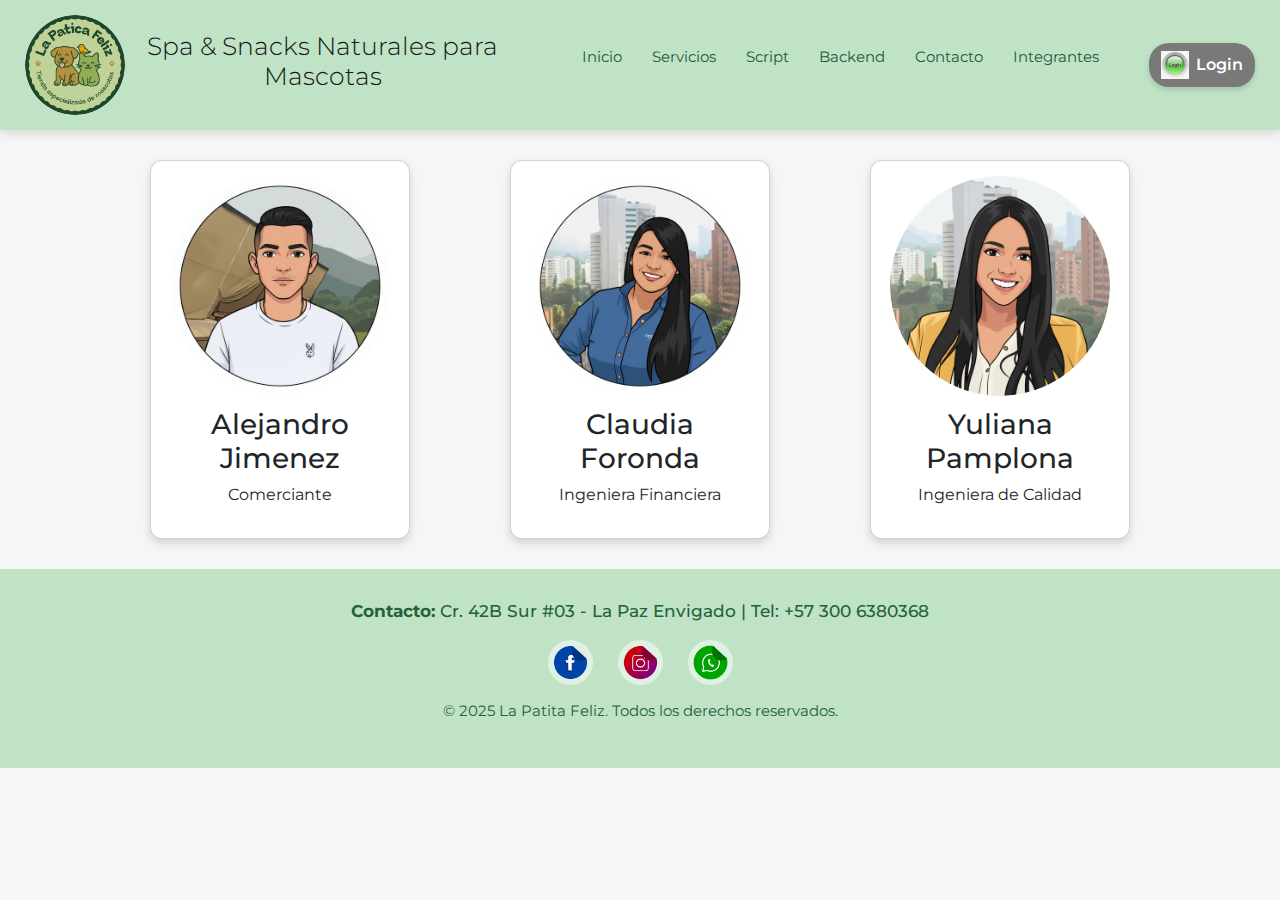
<file: html/Integrantes.html>
<!DOCTYPE html>
<html lang="es">
<head>
    <meta charset="UTF-8">
    <meta name="viewport" content="width=device-width, initial-scale=1.0">
    <title>La Patita Feliz</title>
    <link href="https://cdn.jsdelivr.net/npm/bootstrap@5.3.3/dist/css/bootstrap.min.css" rel="stylesheet">
    <link rel="stylesheet" href="../css/style.css">
    <link rel="shortcut icon" href="../images/Logo.jpeg" type="image/x-icon">
    <link href="https://fonts.googleapis.com/css2?family=Lato:wght@100;300;400;700;900&family=Lora:ital,wght@0,400..700;1,400..700&family=Montserrat:ital,wght@0,100..900;1,100..900&family=Pacifico&display=swap" rel="stylesheet">
</head>
<body>
    <header>
        <div class="header-contenedor">
            <div class="logo">
                <img src="../images/Logo.jpeg" alt="Logo La Patita Feliz">
            </div>
            <h1 class="tituloPrincipal">Spa & Snacks Naturales para Mascotas</h1>
            <nav class="menu">
                <ul class="lista">
                    <li class="item"><a href="index.html" class="link linkInicio">Inicio</a></li>
                    <li class="item"><a href="servicios.html" class="link">Servicios</a></li>                    
                    <li class="item"><a href="script.html" class="link">Script</a></li>
                    <li class="item"><a href="backend.html" class="link">Backend</a></li>
                    <li class="item"><a href="contacto.html" class="link">Contacto</a></li>
                    <li class="item"><a href="integrantes.html" class="link">Integrantes</a></li>
                </ul>
            </nav>
            <a href="formulario.html" class="login-btn">
                <img src="../images/images (1).jpg" alt="Usuario">
                <span>Login</span>
            </a>
        </div>
    </header>
    <body>
       <section class="equipo">
        <div class="equipo-container">

            <div class="card">
                <img src="../images/Integrantes/Alejandro.jpg" alt="Miembro 1">
                <h3>Alejandro Jimenez</h3>
                <p>Comerciante</p>
            </div>

            <div class="card">
                <img src="../images/Integrantes/Claudia.jpg" alt="Miembro 2">
                <h3>Claudia Foronda</h3>
                <p>Ingeniera Financiera</p>
            </div>

            <div class="card">
                <img src="../images/Integrantes/yuliana.jpg" alt="Miembro 3">
                <h3>Yuliana Pamplona</h3>
                <p>Ingeniera de Calidad</p>
            </div>

        </div>
    </section>
    <!-- FOOTER -->
    <footer>
        <div class="info">
            <p>
                <strong>Contacto:</strong> Cr. 42B Sur #03 - La Paz Envigado | Tel: +57 300 6380368
            </p>
            <div class="redes">
                <a href="https://www.facebook.com/share/1BkZMYShQG/?mibextid=wwXIfr"><img src="../images/facebook.png" alt="Facebook"></a>
                <a href="https://www.instagram.com/lapaticafeliz?igsh=cXV4aG5tNjFleXdi"><img src="../images/instagam.png" alt="Instagram"></a>
                <a href="#"><img src="../images/whatsapp.png" alt="Whatsapp"></a>
            </div>
        </div>
        <p class="copyright">© 2025 La Patita Feliz. Todos los derechos reservados.</p>
    </footer>
</body>
</html>
</file>
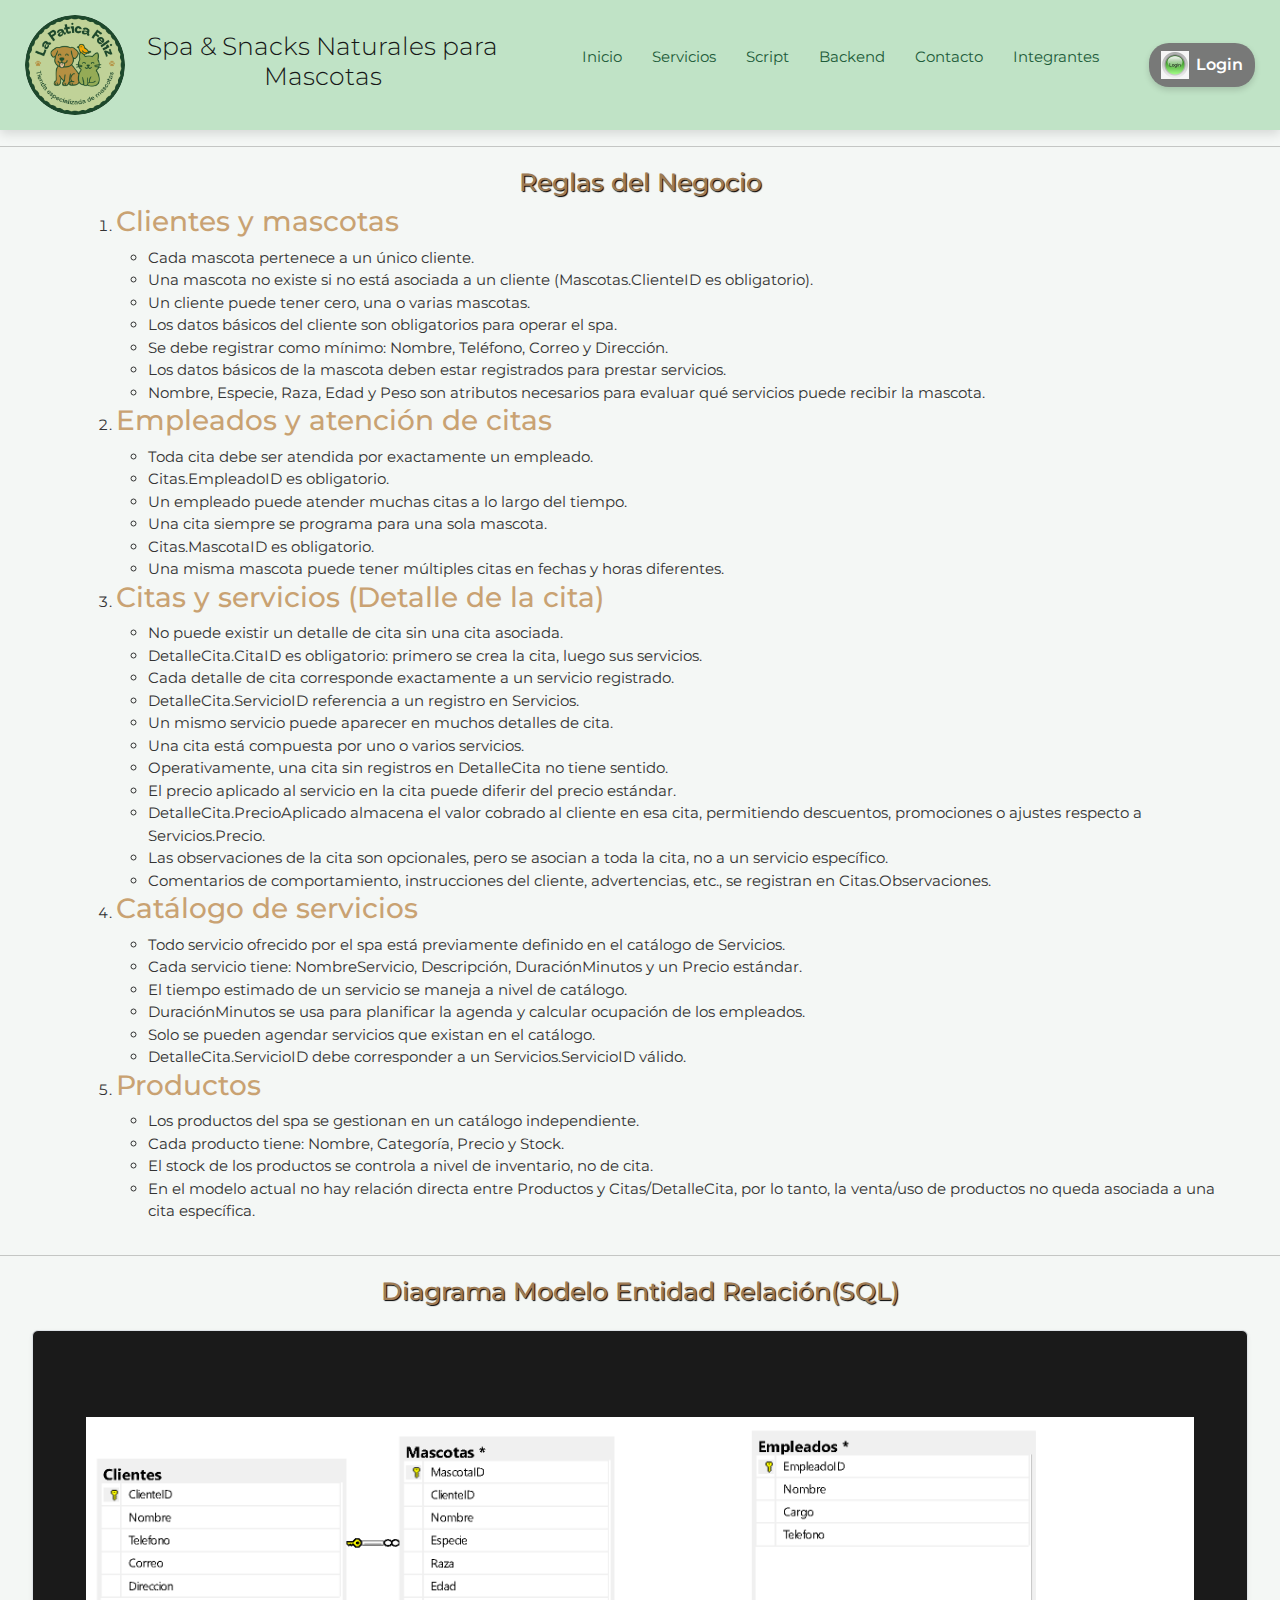
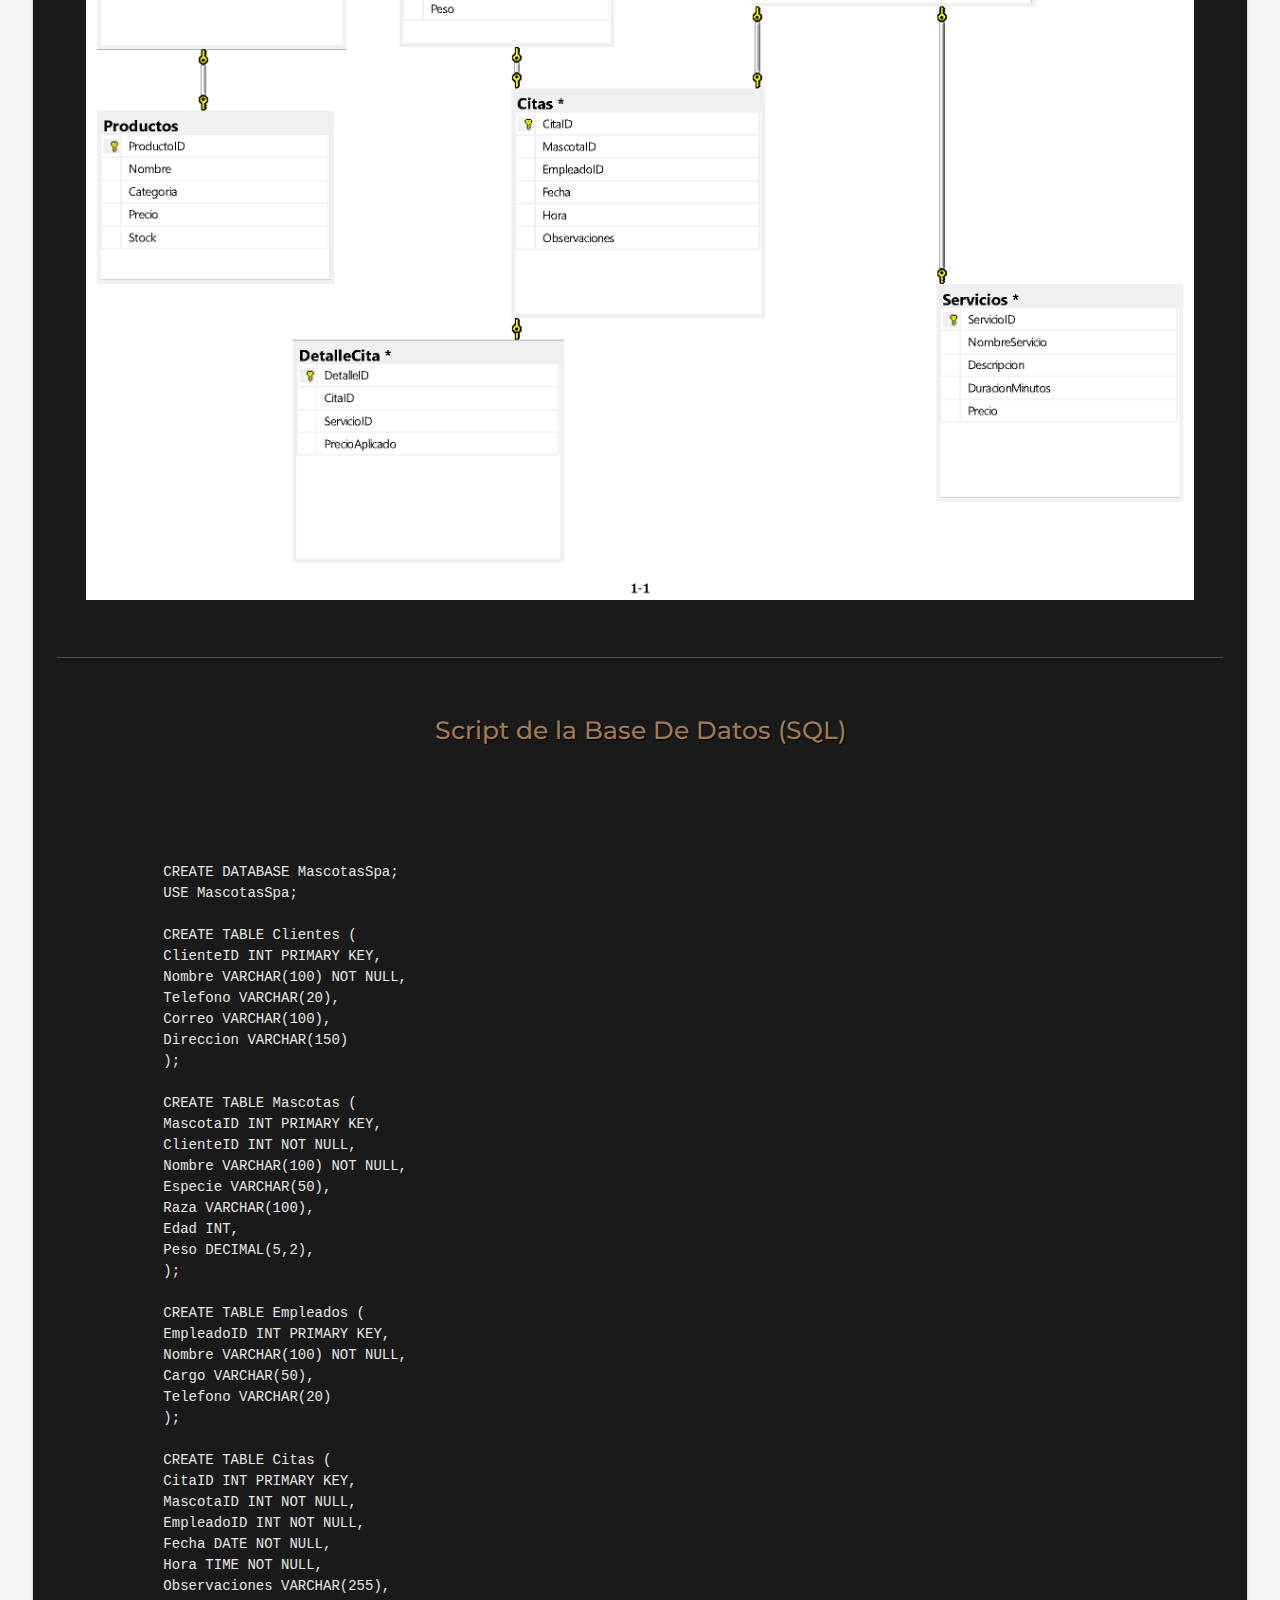
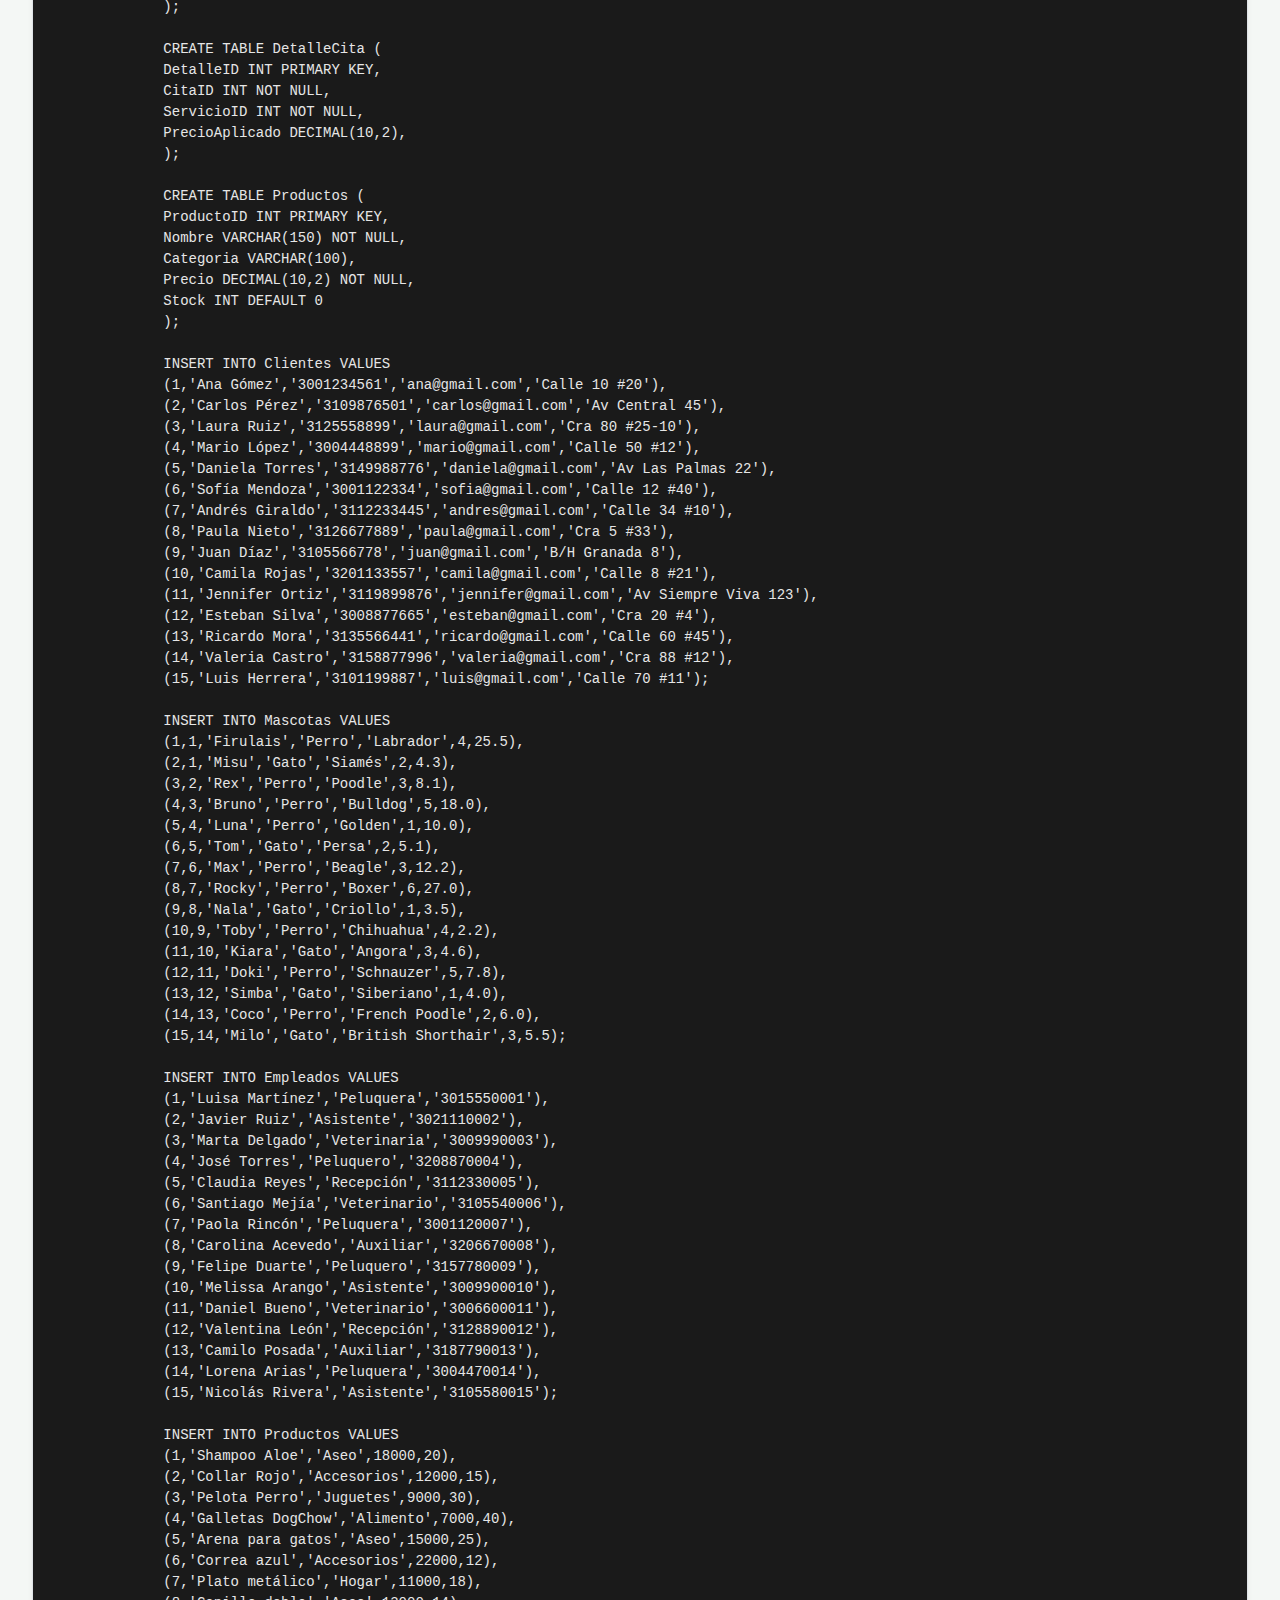
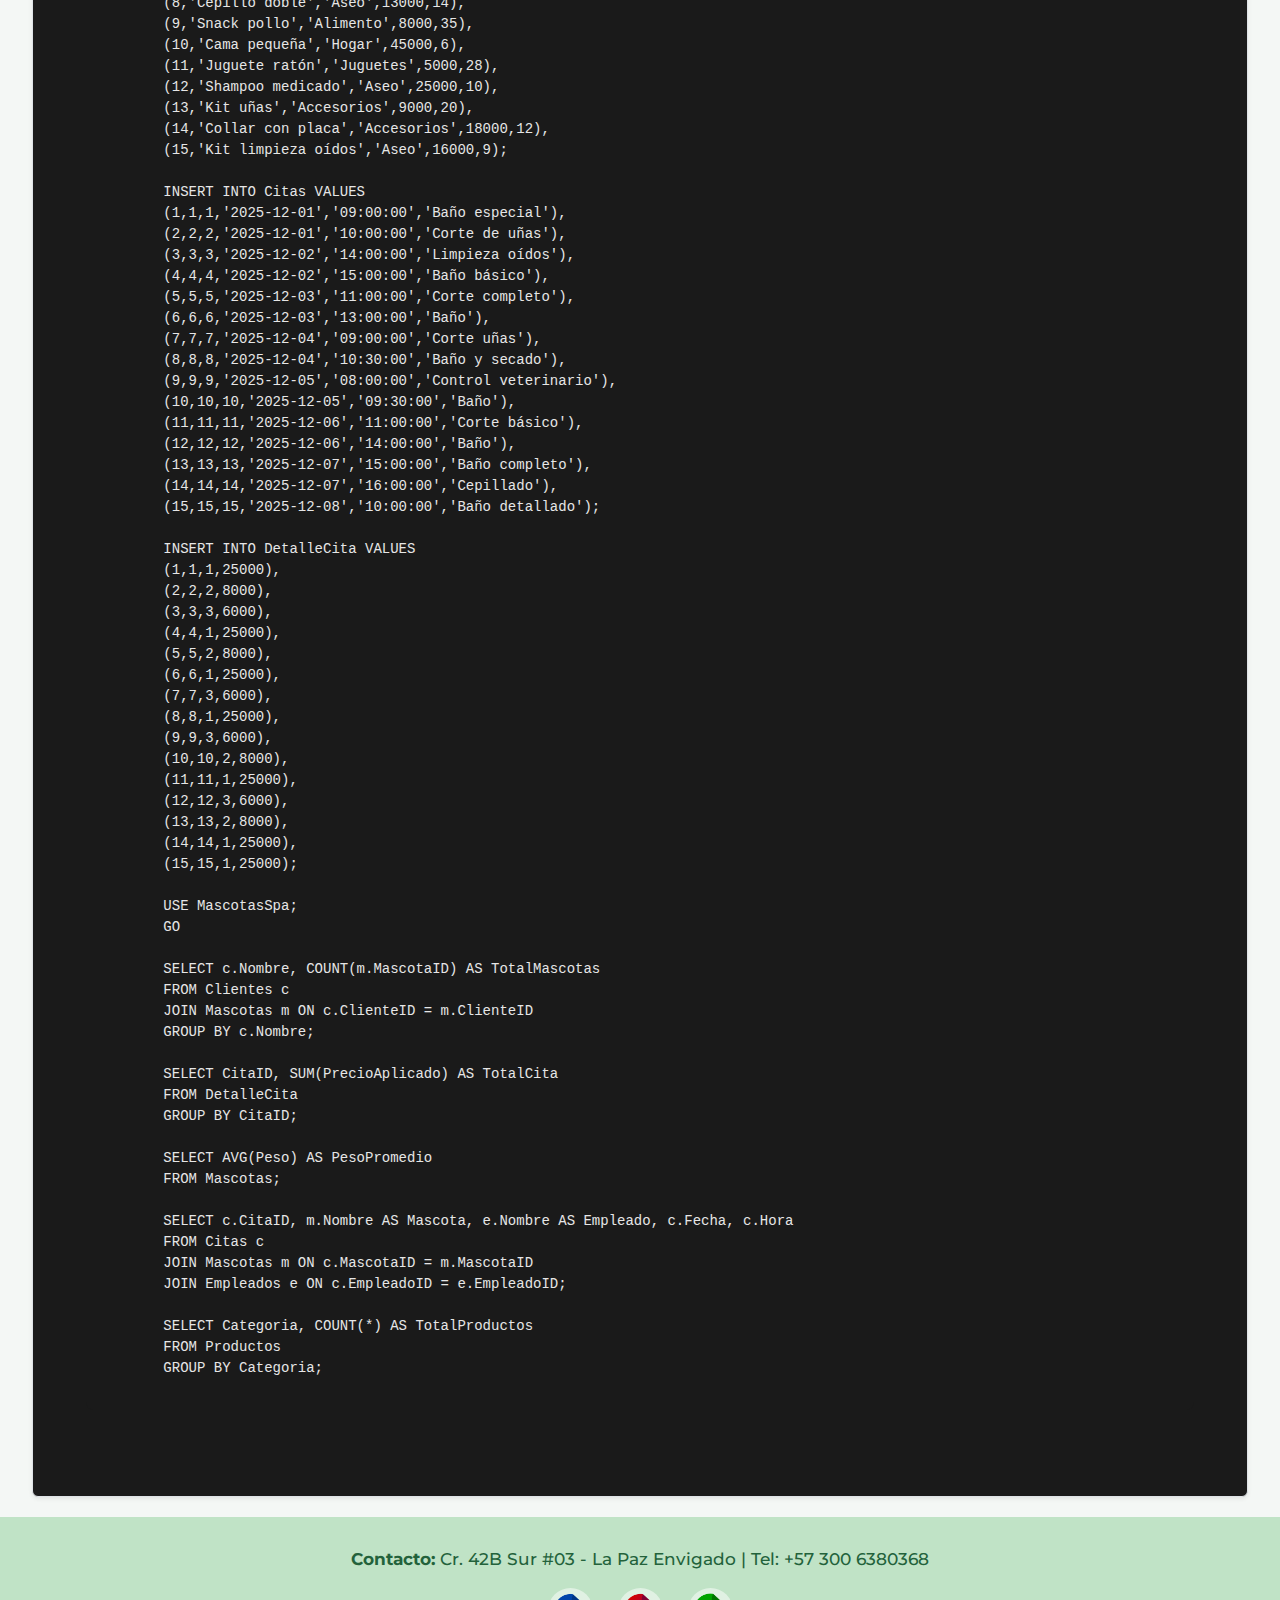
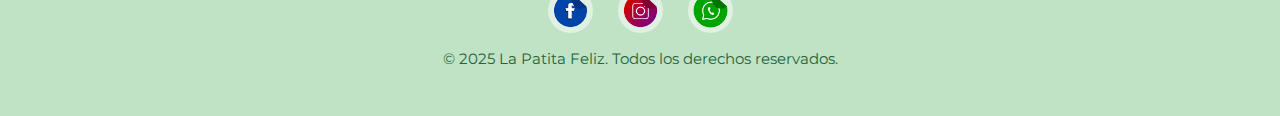
<file: html/script.html>
<!DOCTYPE html>
<html lang="es">
<head>
    <meta charset="UTF-8">
    <meta name="viewport" content="width=device-width, initial-scale=1.0">
    <title>La Patita Feliz</title>
    <link href="https://cdn.jsdelivr.net/npm/bootstrap@5.3.3/dist/css/bootstrap.min.css" rel="stylesheet">
    <link rel="stylesheet" href="../css/style.css">
    <link rel="shortcut icon" href="../images/Logo.jpeg" type="image/x-icon">
    <link href="https://fonts.googleapis.com/css2?family=Lato:wght@100;300;400;700;900&family=Lora:ital,wght@0,400..700;1,400..700&family=Montserrat:ital,wght@0,100..900;1,100..900&family=Pacifico&display=swap" rel="stylesheet">
</head>
<body>
    <header>
        <div class="header-contenedor">
            <div class="logo">
                <img src="../images/Logo.jpeg" alt="Logo La Patita Feliz">
            </div>
            <h1 class="tituloPrincipal">Spa & Snacks Naturales para Mascotas</h1>
            <nav class="menu">
                <ul class="lista">
                    <li class="item"><a href="index.html" class="link linkInicio">Inicio</a></li>
                    <li class="item"><a href="servicios.html" class="link">Servicios</a></li>                    
                    <li class="item"><a href="script.html" class="link">Script</a></li>
                    <li class="item"><a href="backend.html" class="link">Backend</a></li>
                    <li class="item"><a href="contacto.html" class="link">Contacto</a></li>
                    <li class="item"><a href="integrantes.html" class="link">Integrantes</a></li>
                </ul>
            </nav>
            <a href="formulario.html" class="login-btn">
                <img src="../images/images (1).jpg" alt="Usuario">
                <span>Login</span>
            </a>
        </div>
    </header>
   <!-- Modelo Entidad-Relación -->
    <hr>
    <h1 class="TituloModelo">Reglas del Negocio</h1>
    <section class="reglas-container">
            <ol class="reglas-lista">
            <!-- 1. Clientes y mascotas -->
            <li>
                <h3>Clientes y mascotas</h3>
                <ul>
                    <li>Cada mascota pertenece a un único cliente.</li>
                    <li>Una mascota no existe si no está asociada a un cliente (Mascotas.ClienteID es obligatorio).</li>
                    <li>Un cliente puede tener cero, una o varias mascotas.</li>
                    <li>Los datos básicos del cliente son obligatorios para operar el spa.</li>
                    <li>Se debe registrar como mínimo: Nombre, Teléfono, Correo y Dirección.</li>
                    <li>Los datos básicos de la mascota deben estar registrados para prestar servicios.</li>
                    <li>Nombre, Especie, Raza, Edad y Peso son atributos necesarios para evaluar qué servicios puede recibir la mascota.</li>
                </ul>
            </li>

            <!-- 2. Empleados y atención de citas -->
            <li>
                <h3>Empleados y atención de citas</h3>
                <ul>
                    <li>Toda cita debe ser atendida por exactamente un empleado.</li>
                    <li>Citas.EmpleadoID es obligatorio.</li>
                    <li>Un empleado puede atender muchas citas a lo largo del tiempo.</li>
                    <li>Una cita siempre se programa para una sola mascota.</li>
                    <li>Citas.MascotaID es obligatorio.</li>
                    <li>Una misma mascota puede tener múltiples citas en fechas y horas diferentes.</li>
                </ul>
            </li>

            <!-- 3. Citas y servicios (Detalle de la cita) -->
            <li>
                <h3>Citas y servicios (Detalle de la cita)</h3>
                <ul>
                    <li>No puede existir un detalle de cita sin una cita asociada.</li>
                    <li>DetalleCita.CitaID es obligatorio: primero se crea la cita, luego sus servicios.</li>
                    <li>Cada detalle de cita corresponde exactamente a un servicio registrado.</li>
                    <li>DetalleCita.ServicioID referencia a un registro en Servicios.</li>
                    <li>Un mismo servicio puede aparecer en muchos detalles de cita.</li>
                    <li>Una cita está compuesta por uno o varios servicios.</li>
                    <li>Operativamente, una cita sin registros en DetalleCita no tiene sentido.</li>
                    <li>El precio aplicado al servicio en la cita puede diferir del precio estándar.</li>
                    <li>DetalleCita.PrecioAplicado almacena el valor cobrado al cliente en esa cita, permitiendo descuentos, promociones o ajustes respecto a Servicios.Precio.</li>
                    <li>Las observaciones de la cita son opcionales, pero se asocian a toda la cita, no a un servicio específico.</li>
                    <li>Comentarios de comportamiento, instrucciones del cliente, advertencias, etc., se registran en Citas.Observaciones.</li>
                </ul>
            </li>

            <!-- 4. Catálogo de servicios -->
            <li>
                <h3>Catálogo de servicios</h3>
                <ul>
                    <li>Todo servicio ofrecido por el spa está previamente definido en el catálogo de Servicios.</li>
                    <li>Cada servicio tiene: NombreServicio, Descripción, DuraciónMinutos y un Precio estándar.</li>
                    <li>El tiempo estimado de un servicio se maneja a nivel de catálogo.</li>
                    <li>DuraciónMinutos se usa para planificar la agenda y calcular ocupación de los empleados.</li>
                    <li>Solo se pueden agendar servicios que existan en el catálogo.</li>
                    <li>DetalleCita.ServicioID debe corresponder a un Servicios.ServicioID válido.</li>
                </ul>
            </li>

            <!-- 5. Productos -->
            <li>
                <h3>Productos</h3>
                <ul>
                    <li>Los productos del spa se gestionan en un catálogo independiente.</li>
                    <li>Cada producto tiene: Nombre, Categoría, Precio y Stock.</li>
                    <li>El stock de los productos se controla a nivel de inventario, no de cita.</li>
                    <li>En el modelo actual no hay relación directa entre Productos y Citas/DetalleCita, por lo tanto, la venta/uso de productos no queda asociada a una cita específica.</li>
                </ul>
            </li>
        </ol>
    </section>
<hr>
<!-- Script Base De Datos -->
            <h3 class="TituloModelo mb-4">Diagrama Modelo Entidad Relación(SQL)</h3>
<pre class="bg-dark-code p-4 border rounded shadow-sm">  
    <img class="modeloER" src="../images/Modelo_Entidad_Relacion.png" alt="script">   
<hr>   
<h3 class="TituloModelo mb-4">Script de la Base De Datos (SQL)</h3>        
    <code> 
        CREATE DATABASE MascotasSpa;
        USE MascotasSpa;

        CREATE TABLE Clientes (
        ClienteID INT PRIMARY KEY,
        Nombre VARCHAR(100) NOT NULL,
        Telefono VARCHAR(20),
        Correo VARCHAR(100),
        Direccion VARCHAR(150)
        );

        CREATE TABLE Mascotas (
        MascotaID INT PRIMARY KEY, 
        ClienteID INT NOT NULL,
        Nombre VARCHAR(100) NOT NULL,
        Especie VARCHAR(50),
        Raza VARCHAR(100),
        Edad INT,
        Peso DECIMAL(5,2),
        );

        CREATE TABLE Empleados (
        EmpleadoID INT PRIMARY KEY,
        Nombre VARCHAR(100) NOT NULL,
        Cargo VARCHAR(50),
        Telefono VARCHAR(20)
        );

        CREATE TABLE Citas (
        CitaID INT PRIMARY KEY, 
        MascotaID INT NOT NULL,
        EmpleadoID INT NOT NULL,
        Fecha DATE NOT NULL,
        Hora TIME NOT NULL,
        Observaciones VARCHAR(255),
        );

        CREATE TABLE DetalleCita (
        DetalleID INT PRIMARY KEY,
        CitaID INT NOT NULL,
        ServicioID INT NOT NULL,
        PrecioAplicado DECIMAL(10,2),
        );

        CREATE TABLE Productos (
        ProductoID INT PRIMARY KEY,
        Nombre VARCHAR(150) NOT NULL,
        Categoria VARCHAR(100),
        Precio DECIMAL(10,2) NOT NULL,
        Stock INT DEFAULT 0
        );

        INSERT INTO Clientes VALUES
        (1,'Ana Gómez','3001234561','ana@gmail.com','Calle 10 #20'),
        (2,'Carlos Pérez','3109876501','carlos@gmail.com','Av Central 45'),
        (3,'Laura Ruiz','3125558899','laura@gmail.com','Cra 80 #25-10'),
        (4,'Mario López','3004448899','mario@gmail.com','Calle 50 #12'),
        (5,'Daniela Torres','3149988776','daniela@gmail.com','Av Las Palmas 22'),
        (6,'Sofía Mendoza','3001122334','sofia@gmail.com','Calle 12 #40'),
        (7,'Andrés Giraldo','3112233445','andres@gmail.com','Calle 34 #10'),
        (8,'Paula Nieto','3126677889','paula@gmail.com','Cra 5 #33'),
        (9,'Juan Díaz','3105566778','juan@gmail.com','B/H Granada 8'),
        (10,'Camila Rojas','3201133557','camila@gmail.com','Calle 8 #21'),
        (11,'Jennifer Ortiz','3119899876','jennifer@gmail.com','Av Siempre Viva 123'),
        (12,'Esteban Silva','3008877665','esteban@gmail.com','Cra 20 #4'),
        (13,'Ricardo Mora','3135566441','ricardo@gmail.com','Calle 60 #45'),
        (14,'Valeria Castro','3158877996','valeria@gmail.com','Cra 88 #12'),
        (15,'Luis Herrera','3101199887','luis@gmail.com','Calle 70 #11');

        INSERT INTO Mascotas VALUES
        (1,1,'Firulais','Perro','Labrador',4,25.5),
        (2,1,'Misu','Gato','Siamés',2,4.3),
        (3,2,'Rex','Perro','Poodle',3,8.1),
        (4,3,'Bruno','Perro','Bulldog',5,18.0),
        (5,4,'Luna','Perro','Golden',1,10.0),
        (6,5,'Tom','Gato','Persa',2,5.1),
        (7,6,'Max','Perro','Beagle',3,12.2),
        (8,7,'Rocky','Perro','Boxer',6,27.0),
        (9,8,'Nala','Gato','Criollo',1,3.5),
        (10,9,'Toby','Perro','Chihuahua',4,2.2),
        (11,10,'Kiara','Gato','Angora',3,4.6),
        (12,11,'Doki','Perro','Schnauzer',5,7.8),
        (13,12,'Simba','Gato','Siberiano',1,4.0),
        (14,13,'Coco','Perro','French Poodle',2,6.0),
        (15,14,'Milo','Gato','British Shorthair',3,5.5);

        INSERT INTO Empleados VALUES
        (1,'Luisa Martínez','Peluquera','3015550001'),
        (2,'Javier Ruiz','Asistente','3021110002'),
        (3,'Marta Delgado','Veterinaria','3009990003'),
        (4,'José Torres','Peluquero','3208870004'),
        (5,'Claudia Reyes','Recepción','3112330005'),
        (6,'Santiago Mejía','Veterinario','3105540006'),
        (7,'Paola Rincón','Peluquera','3001120007'),
        (8,'Carolina Acevedo','Auxiliar','3206670008'),
        (9,'Felipe Duarte','Peluquero','3157780009'),
        (10,'Melissa Arango','Asistente','3009900010'),
        (11,'Daniel Bueno','Veterinario','3006600011'),
        (12,'Valentina León','Recepción','3128890012'),
        (13,'Camilo Posada','Auxiliar','3187790013'),
        (14,'Lorena Arias','Peluquera','3004470014'),
        (15,'Nicolás Rivera','Asistente','3105580015');

        INSERT INTO Productos VALUES
        (1,'Shampoo Aloe','Aseo',18000,20),
        (2,'Collar Rojo','Accesorios',12000,15),
        (3,'Pelota Perro','Juguetes',9000,30),
        (4,'Galletas DogChow','Alimento',7000,40),
        (5,'Arena para gatos','Aseo',15000,25),
        (6,'Correa azul','Accesorios',22000,12),
        (7,'Plato metálico','Hogar',11000,18),
        (8,'Cepillo doble','Aseo',13000,14),
        (9,'Snack pollo','Alimento',8000,35),
        (10,'Cama pequeña','Hogar',45000,6),
        (11,'Juguete ratón','Juguetes',5000,28),
        (12,'Shampoo medicado','Aseo',25000,10),
        (13,'Kit uñas','Accesorios',9000,20),
        (14,'Collar con placa','Accesorios',18000,12),
        (15,'Kit limpieza oídos','Aseo',16000,9);

        INSERT INTO Citas VALUES
        (1,1,1,'2025-12-01','09:00:00','Baño especial'),
        (2,2,2,'2025-12-01','10:00:00','Corte de uñas'),
        (3,3,3,'2025-12-02','14:00:00','Limpieza oídos'),
        (4,4,4,'2025-12-02','15:00:00','Baño básico'),
        (5,5,5,'2025-12-03','11:00:00','Corte completo'),
        (6,6,6,'2025-12-03','13:00:00','Baño'),
        (7,7,7,'2025-12-04','09:00:00','Corte uñas'),
        (8,8,8,'2025-12-04','10:30:00','Baño y secado'),
        (9,9,9,'2025-12-05','08:00:00','Control veterinario'),
        (10,10,10,'2025-12-05','09:30:00','Baño'),
        (11,11,11,'2025-12-06','11:00:00','Corte básico'),
        (12,12,12,'2025-12-06','14:00:00','Baño'),
        (13,13,13,'2025-12-07','15:00:00','Baño completo'),
        (14,14,14,'2025-12-07','16:00:00','Cepillado'),
        (15,15,15,'2025-12-08','10:00:00','Baño detallado');

        INSERT INTO DetalleCita VALUES
        (1,1,1,25000),
        (2,2,2,8000),
        (3,3,3,6000),
        (4,4,1,25000),
        (5,5,2,8000),
        (6,6,1,25000),
        (7,7,3,6000),
        (8,8,1,25000),
        (9,9,3,6000),
        (10,10,2,8000),
        (11,11,1,25000),
        (12,12,3,6000),
        (13,13,2,8000),
        (14,14,1,25000),
        (15,15,1,25000);

        USE MascotasSpa;
        GO

        SELECT c.Nombre, COUNT(m.MascotaID) AS TotalMascotas
        FROM Clientes c
        JOIN Mascotas m ON c.ClienteID = m.ClienteID
        GROUP BY c.Nombre;

        SELECT CitaID, SUM(PrecioAplicado) AS TotalCita
        FROM DetalleCita
        GROUP BY CitaID;

        SELECT AVG(Peso) AS PesoPromedio
        FROM Mascotas;

        SELECT c.CitaID, m.Nombre AS Mascota, e.Nombre AS Empleado, c.Fecha, c.Hora
        FROM Citas c
        JOIN Mascotas m ON c.MascotaID = m.MascotaID
        JOIN Empleados e ON c.EmpleadoID = e.EmpleadoID;

        SELECT Categoria, COUNT(*) AS TotalProductos
        FROM Productos
        GROUP BY Categoria;
    </code>        
    </pre>
       <!-- FOOTER -->
    <footer>
        <div class="info">
            <p>
                <strong>Contacto:</strong> Cr. 42B Sur #03 - La Paz Envigado | Tel: +57 300 6380368
            </p>
            <div class="redes">
                <a href="https://www.facebook.com/share/1BkZMYShQG/?mibextid=wwXIfr"><img src="../images/facebook.png" alt="Facebook"></a>
                <a href="https://www.instagram.com/lapaticafeliz?igsh=cXV4aG5tNjFleXdi"><img src="../images/instagam.png" alt="Instagram"></a>
                <a href="#"><img src="../images/whatsapp.png" alt="Whatsapp"></a>
            </div>
        </div>
        <p class="copyright">© 2025 La Patita Feliz. Todos los derechos reservados.</p>
    </footer>
</body>
</html>
</file>
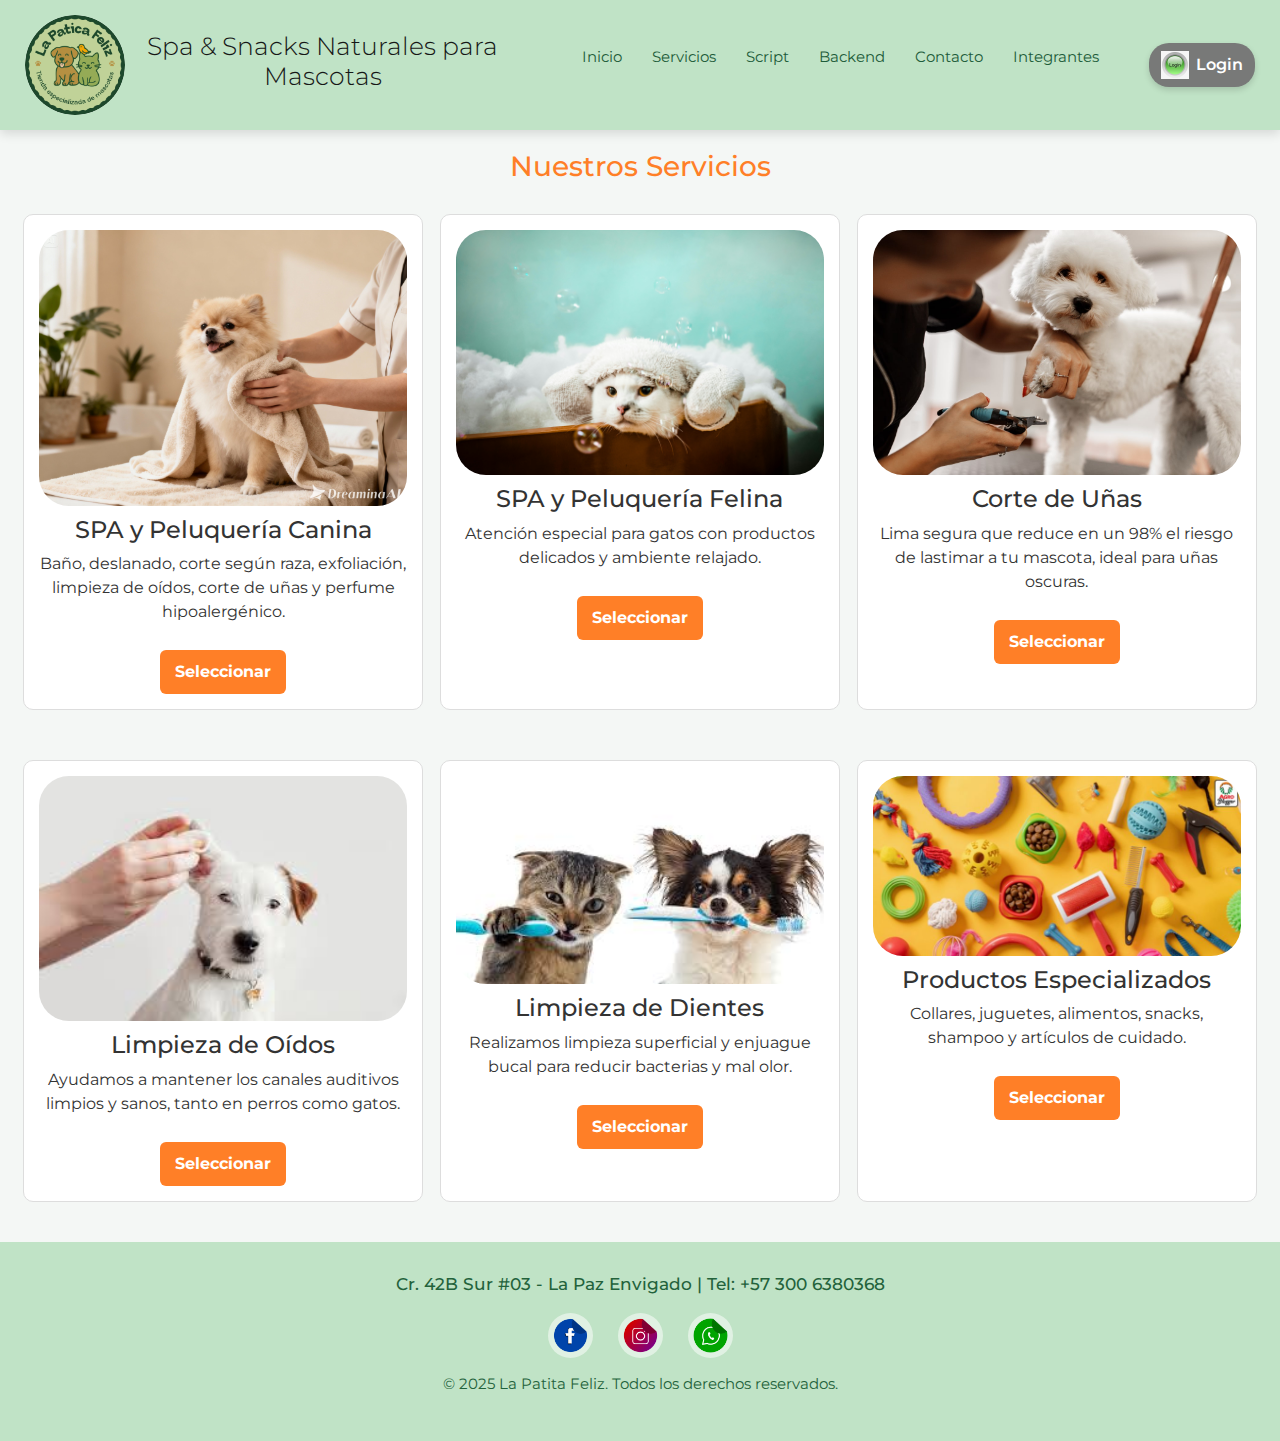
<file: html/servicios.html>
<!DOCTYPE html>
<html lang="es">
<head>
    <meta charset="UTF-8">
    <meta name="viewport" content="width=device-width, initial-scale=1.0">
    <title>La Patita Feliz</title>
    <link href="https://cdn.jsdelivr.net/npm/bootstrap@5.3.3/dist/css/bootstrap.min.css" rel="stylesheet">
    <link rel="stylesheet" href="../css/style.css">
    <link rel="shortcut icon" href="../images/Logo.jpeg" type="image/x-icon">
    <link href="https://fonts.googleapis.com/css2?family=Lato:wght@100;300;400;700;900&family=Lora:ital,wght@0,400..700;1,400..700&family=Montserrat:ital,wght@0,100..900;1,100..900&family=Pacifico&display=swap" rel="stylesheet">
</head>
<body>
    <header>
        <div class="header-contenedor">
            <div class="logo">
                <img src="../images/Logo.jpeg" alt="Logo La Patita Feliz">
            </div>
            <h1 class="tituloPrincipal">Spa & Snacks Naturales para Mascotas</h1>
            <nav class="menu">
                <ul class="lista">
                    <li class="item"><a href="index.html" class="link linkInicio">Inicio</a></li>
                    <li class="item"><a href="servicios.html" class="link">Servicios</a></li>                    
                    <li class="item"><a href="script.html" class="link">Script</a></li>
                    <li class="item"><a href="backend.html" class="link">Backend</a></li>
                    <li class="item"><a href="contacto.html" class="link">Contacto</a></li>
                    <li class="item"><a href="integrantes.html" class="link">Integrantes</a></li>
                </ul>
            </nav>
            <a href="formulario.html" class="login-btn">
                <img src="../images/images (1).jpg" alt="Usuario">
                <span>Login</span>
            </a>
        </div>
    </header>  
    <main>
        <section class="servicios">
            <h3 class="tituloServicios">Nuestros Servicios</h3>

            <div class="servicios-contenedor">

              
                <div class="servicio-item">
                    <img src="../images/Servicios/Baño.jpeg" alt="Baño canino">
                    <h4>SPA y Peluquería Canina</h4>
                    <p>Baño, deslanado, corte según raza, exfoliación, limpieza de oídos, corte de uñas y perfume hipoalergénico.</p>
                    <a href="Formulario.html" class="btn-servicio">Seleccionar</a>
                </div>

                
                <div class="servicio-item">
                    <img src="../images/Servicios/baño_gato.jpg" alt="Spa felino">
                    <h4>SPA y Peluquería Felina</h4>
                    <p>Atención especial para gatos con productos delicados y ambiente relajado.</p>
                    <a href="Formulario.html" class="btn-servicio">Seleccionar</a>
                </div>

                
                <div class="servicio-item">
                    <img src="../images/Servicios/Corte de uñas.jpg" alt="Corte de uñas">
                    <h4>Corte de Uñas</h4>
                    <p>Lima segura que reduce en un 98% el riesgo de lastimar a tu mascota, ideal para uñas oscuras.</p>
                    <a href="Formulario.html" class="btn-servicio">Seleccionar</a>
                </div>

                
                <div class="servicio-item">
                    <img src="../images/Servicios/limpieza oidos.jpg" alt="Limpieza de oídos">
                    <h4>Limpieza de Oídos</h4>
                    <p>Ayudamos a mantener los canales auditivos limpios y sanos, tanto en perros como gatos.</p>
                    <a href="Formulario.html" class="btn-servicio">Seleccionar</a>
                </div>

               
                <div class="servicio-item">
                    <img src="../images/Servicios/limpieza de dientes.jpg" alt="Limpieza dental">
                    <h4>Limpieza de Dientes</h4>
                    <p>Realizamos limpieza superficial y enjuague bucal para reducir bacterias y mal olor.</p>
                    <a href="Formulario.html" class="btn-servicio">Seleccionar</a>
                </div>

                                <div class="servicio-item">
                    <img src="../images/Servicios/productos-para-mascotas.jpg" alt="Productos para mascotas">
                    <h4>Productos Especializados</h4>
                    <p>Collares, juguetes, alimentos, snacks, shampoo y artículos de cuidado.</p>
                    <a href="Formulario.html" class="btn-servicio">Seleccionar</a>
                </div>
            </div>
        </section>
    </main>  
   <footer>   
        <div class="info">
            <p>Cr. 42B Sur #03 - La Paz Envigado | Tel: +57 300 6380368</p>
            <div class="redes">
                <a href="https://www.facebook.com/share/1BkZMYShQG/?mibextid=wwXIfr"><img src="../images/facebook.png" alt="Facebook"></a>
                <a href="https://www.instagram.com/lapaticafeliz?igsh=cXV4aG5tNjFleXdi"><img src="../images/instagam.png" alt="Instagram"></a>
                <a href="#"><img src="../images/whatsapp.png" alt="Whatsapp"></a>
            </div>
        </div>
        <p class="copyright">© 2025 La Patita Feliz. Todos los derechos reservados.</p>
    </footer>
</body>
</html>
</file>
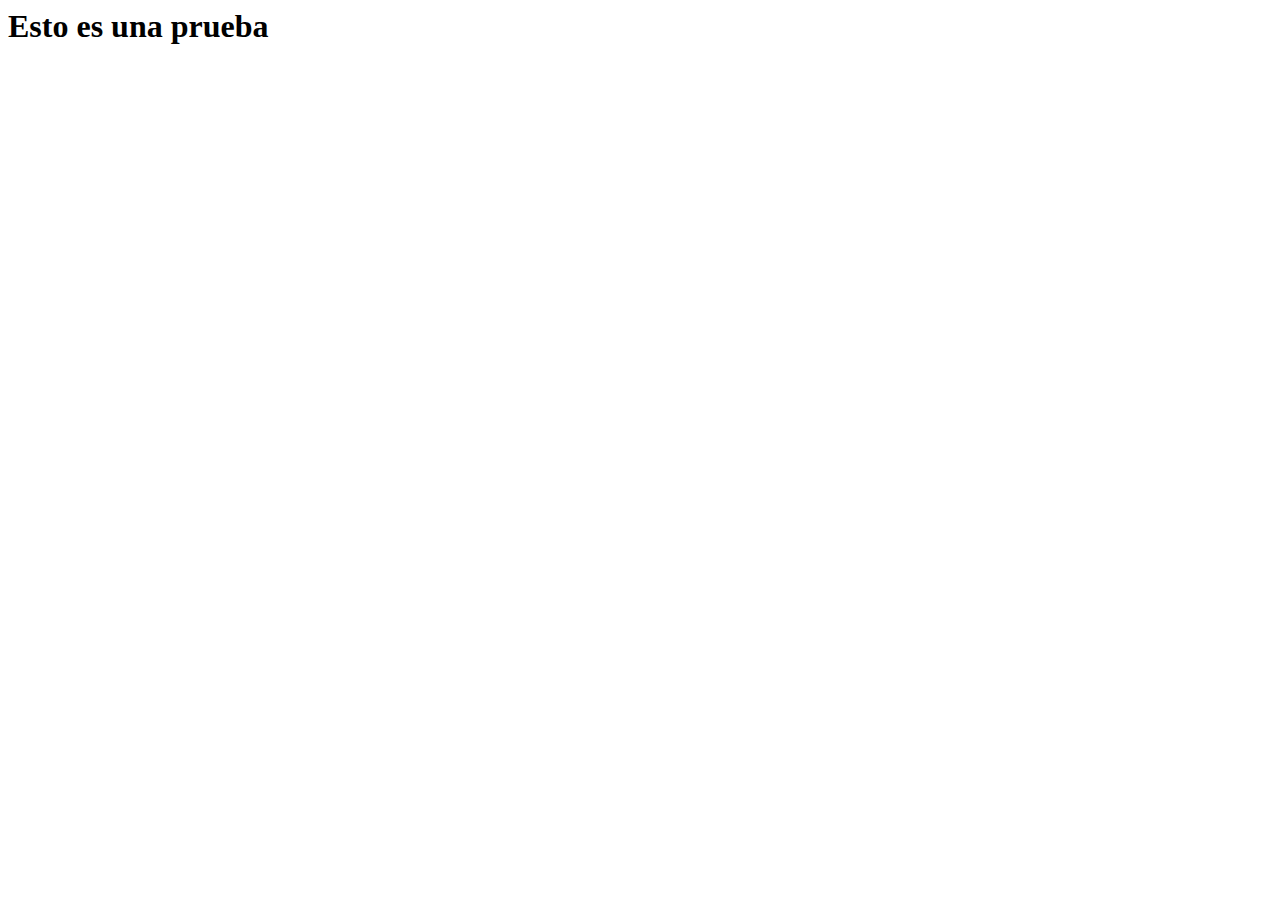
<file: pruebas/prueba.html>
<html lang="en">
<head>
    <meta charset="UTF-8">
    <meta name="viewport" content="width=device-width, initial-scale=1.0">
    <title>Document</title>
</head>
<body>
    <h1>Esto es una prueba</h1>
</body>
</html>
</file>
<file: css/style.css>
*{
    margin: 0;
    padding: 0;
    box-sizing: border-box;
}
body {
    font-family: "Montserrat", sans-serif;
    background-color: #f4f7f5;
    color: #333;
}
header {
    background-color: #c0e3c6;
    padding: 15px 25px; 
    display: flex;
    justify-content: space-between;
    align-items: center;
    box-shadow: 0 4px 10px rgba(0,0,0,0.12);   
}
.header-contenedor {
    display: flex;
    align-items: center;
    justify-content: space-between;
    gap: 40px;
}
/*Inicio*/
.logo {
    width: 80px;
    border-radius: 50%;
}
.logo img {
    width: 100px;
    height: auto;
    border-radius: 50%;
}
.logo-container {
    display: flex;
    align-items: center;
    gap: 15px;
}
.tituloPrincipal {
    font-size: 25px;
    color: rgb(22, 23, 22);
    font-weight: 300;
    text-align: center;
    flex-grow: 12;
}
.menu {
    display: flex;
    align-items: center;
    gap: 10px;
   }
.menu .lista {
    display: flex;
    gap: 10px;
    list-style: none;
}
.lista a {
    text-decoration: none;
    font-size: 15px;
    color: #1d5c3a;
    font-weight: 400;
    padding: 5px 10px;
    border-radius: 8px;
    transition: 0.3s ease;
}
.lista a:hover {
    background-color: #b4ddc1;
    box-shadow: 0 3px 6px rgba(0,0,0,0.15);
}
.login-btn {
    display: flex;
    align-items: center;
    gap: 7px;
    padding: 8px 12px;
    background-color: #787978;
    color: white;
    border-radius: 20px;
    text-decoration: none;
    font-weight: 600;
    transition: 0.3s ease;
    box-shadow: 0 3px 6px rgba(0,0,0,0.15);
}
.login-btn img {
    width: 28px;
    height: 28px;
}
.login-btn:hover {
    background-color: #56ad76;
    transform: scale(1.05);
}
.linkInicio {
    font-weight: 700;
}
.banner {
    width: 100%;
    height: 450px;
    object-fit: cover;
    object-position: center;
}
.presentacion {
  font-family: "Montserrat", sans-serif;
  max-width: 900px;
  margin: 40px auto;
  padding: 0 20px;
  justify-content: right;
  text-align: justify;
}
.titulo {
    font-family: "Montserrat", sans-serif;
    color: rgb(158, 123, 85);
    font-size: 25px;
    text-shadow: 1px 1px 1px black;
    }
.presentacion h3 {
    font-family: "Montserrat", sans-serif;
    color: rgb(158, 123, 85);
    font-size: 25px;
}
.presentacion p {
    font-family: "Montserrat", sans-serif;
    font-size: 15px;
    margin-top: 25px;
    margin-top: 20px;
}
/*Servicios*/
.servicios {
    padding: 20px;
    text-align: center;
}
.servicios-contenedor {
    display: flex;
    justify-content: left; 
    flex-wrap: wrap; 
    gap: 10px;
}
.servicio-item {
    border: 1px solid #ddd;
    padding: 15px;
    margin: 20px auto;
    max-width: 400px;
    border-radius: 10px;
    background: #fff;
}
.servicio-item img {
    width: 100%;
    border-radius: 30px;
    margin-bottom: 10px;
}
.btn-servicio {
    display: inline-block;
    padding: 10px 15px;
    background: #ff7f27;
    color: #fff;
    text-decoration: none;
    border-radius: 6px;
    margin-top: 10px;
    font-weight: bold;
}
.tituloServicios {
    font-size: 28px;
    color: #ff7f27;
    margin-bottom: 10px;
}
/* Modelo Entidad Relacion*/
.modelodb {
    background-color: black;
    min-height: 100vh;
    padding-bottom: 20px;
}
.TituloModelo {
    font-family: "Montserrat", sans-serif;
    color: rgb(158, 123, 85);
    font-size: 25px;
    text-shadow: 1px 1px 1px black;
    text-align: center;
    margin-top: 20px;
}
.reglas-container {
    display: flex;
    flex-direction: column;
    gap: 20px;
    padding-left: 0;
    margin: 0 auto;
    max-width: 90%;
}
.reglas-lista {
    font-family: "Montserrat", sans-serif;
    font-size: 15px;
    margin-left: 20px;
}
.reglas-lista li h3 {
    color: rgb(201, 162, 114);
    margin-bottom: 8px;
}
.modeloER {
    max-width: 95%;
    height: auto;
    display: block;
    margin: 20px auto;
}
code, pre {
    color: rgb(230, 230, 230);
    background-color: #1a1a1a;
    padding: 10px;
    border-radius: 8px;
    word-wrap: break-word;
    overflow-wrap: break-word;
    display: block;
    margin: 20px auto;
    max-width: 95%;
    font-size: 14px;
}
/*Contactos*/
.form-contacto {
    max-width: 500px;
    margin: 30px auto;
    display: flex;
    flex-direction: column;
    gap: 15px;
}
.form-contacto input,
.form-contacto textarea {
    width: 100%;
    padding: 12px;
    border: 2px solid #c0e3c6;
    border-radius: 8px;
    font-size: 16px;
    resize: none;
}
.form-contacto textarea {
    height: 130px;
}
.form-contacto button {
    width: 200px;
    margin: 0 auto;
}
.equipo-container {
    display: flex;
    justify-content: center;
    align-items: flex-start;
    gap: 100px; 
    padding: 30px;
    flex-wrap: wrap;   
}
.card {
    text-align: center;
    background: white;
    border-radius: 12px;
    padding: 15px;
    width: 260px;
    box-shadow: 0 4px 10px rgba(0,0,0,0.15);
    min-height: 300px;
    flex-direction: column;
    align-items: center;
}
.card img {
    width: 220px;
    height: 220px;
    object-fit: cover;
    border-radius: 50%;
    margin-bottom: 12px;
}
.equipo-contenedor {
    display: flex;
    justify-content: center;
    align-items: flex-start;
    gap: 40px;
    padding: 50px;
    max-width: 1200px;
    margin: auto;
}
.equipo-info {
    text-align: center;
    max-width: 300px;
}
.equipo-info img {
    width: 180px;
    height: auto;
}
.equipo-titulo {
    font-size: 30px;
    font-weight: bold;
    color: #2c5c2c;
    text-shadow: 1px 1px 2px #4f7f4f;
}
/*Integrantes*/
.integrantes-lista {
    display: flex;
    flex-direction: column;
    gap: 20px;
}
.tarjeta {
    background: white;
    width: 260px;
    padding: 20px;
    text-align: center;
    border-radius: 10px;
    box-shadow: 0 4px 8px rgba(0,0,0,0.1);
}
.tarjeta-titulo {
    font-weight: bold;
    font-size: 18px;
    color: #2c5c2c;
}
.tarjeta-sub {
    margin-top: 5px;
    font-size: 14px;
}
/* ================== FORMULARIO ================== */

form {
    max-width: 750px;
    margin: 40px auto;
    background-color: #ffffff;
    padding: 25px 30px;
    border-radius: 15px;
    box-shadow: 0 4px 15px rgba(0, 0, 0, 0.12);
    font-family: "Montserrat", sans-serif;
}

/* ---------- FIELDSETS ---------- */

fieldset {
    border: 2px solid #ff7f27;
    padding: 20px;
    margin-bottom: 25px;
    border-radius: 12px;
    background-color: #fffdf9;
}

legend {
    font-weight: 700;
    color: #ff7f27;
    padding: 0 10px;
    font-size: 18px;
}

/* ---------- LABELS + INPUTS ---------- */

label {
    display: block;
    margin-top: 15px;
    font-weight: 600;
}

input,
select,
textarea {
    width: 100%;
    padding: 12px;
    margin-top: 6px;
    border: 1.8px solid #ccc;
    border-radius: 10px;
    font-size: 15px;
    font-family: inherit;
    transition: border-color 0.3s ease;
}

input:focus,
select:focus,
textarea:focus {
    border-color: #ff7f27;
    outline: none;
}

/* ---------- GRUPOS RADIO Y CHECKBOX ---------- */
/* Contenedor general del grupo (ej: "Tipo de mascota", "Servicios adicionales") */

.grupo-radio,
.grupo-checkbox {
    margin-top: 10px;
}

/* Etiqueta/título del grupo (ej: "Tipo de mascota:") */
.grupo-radio > .titulo-grupo,
.grupo-checkbox > .titulo-grupo {
    display: block;
    margin-top: 15px;
    margin-bottom: 6px;
    font-weight: 600;
}

/* Lista de opciones dentro del grupo */
.grupo-opciones {
    display: flex;
    flex-direction: column;
    gap: 8px;
}

/* Cada opción (input + texto) en una misma línea */
.grupo-opcion {
    display: flex;
    align-items: center;
    gap: 8px;
    font-weight: 500;
}

/* Los radios/checkbox NO deben ocupar todo el ancho */
.grupo-opcion input[type="radio"],
.grupo-opcion input[type="checkbox"] {
    width: auto;
    margin: 0;
}

/* El texto al lado del radio/checkbox */
.grupo-opcion label {
    margin: 0;
    font-weight: 500;
    display: inline-block;
}

/* ---------- BOTONES ---------- */

.botones-form {
    text-align: center;
    margin-top: 20px;
}

input[type="submit"],
input[type="reset"] {
    width: 48%;
    padding: 12px 0;
    border-radius: 10px;
    border: none;
    font-size: 16px;
    font-weight: 700;
    cursor: pointer;
    transition: 0.3s ease;
    color: white;
}

input[type="submit"] {
    background-color: #ff7f27;
}

input[type="submit"]:hover {
    background-color: #e56f1f;
}

input[type="reset"] {
    background-color: #555;
}

input[type="reset"]:hover {
    background-color: #333;
}

/*Footer*/
footer {
    background-color: #c0e3c6;
    padding: 30px 20px;
    text-align: center;
}
footer .info {
    margin-bottom: 15px;
}
footer .info p {
    font-family: "Montserrat", sans-serif;
    font-size: 17px;
    font-weight: 500;
    color: #23623b;
    margin-bottom: 15px;
}
.redes {
    display: flex;
    justify-content: center;
    align-items: center;
    gap: 25px;
    margin-bottom: 15px;
}
.redes img {
    width: 45px;
    height: 45px;
    border-radius: 50%;
    padding: 5px;
    background-color: rgba(255, 255, 255, 0.5);    
}
footer .copyright {
    font-size: 15px;
    color: #23623b;
    margin-top: 10px;    
}

@media (max-width: 768px) {

    header {
        flex-direction: column;
        gap: 15px;
    }

    .header-contenedor {
        flex-direction: column;
    }

    .lista {
        flex-direction: column;
        text-align: center;
    }

    .banner {
        height: 300px;
    }
}

/* CELULAR PEQUEÑO */
@media (max-width: 480px) {

    .tituloPrincipal {
        font-size: 20px;
    }

    .logo img {
        width: 60px;
        height: 60px;
    }

    .servicio-item {
        max-width: 100%;
    }
}
</file>
